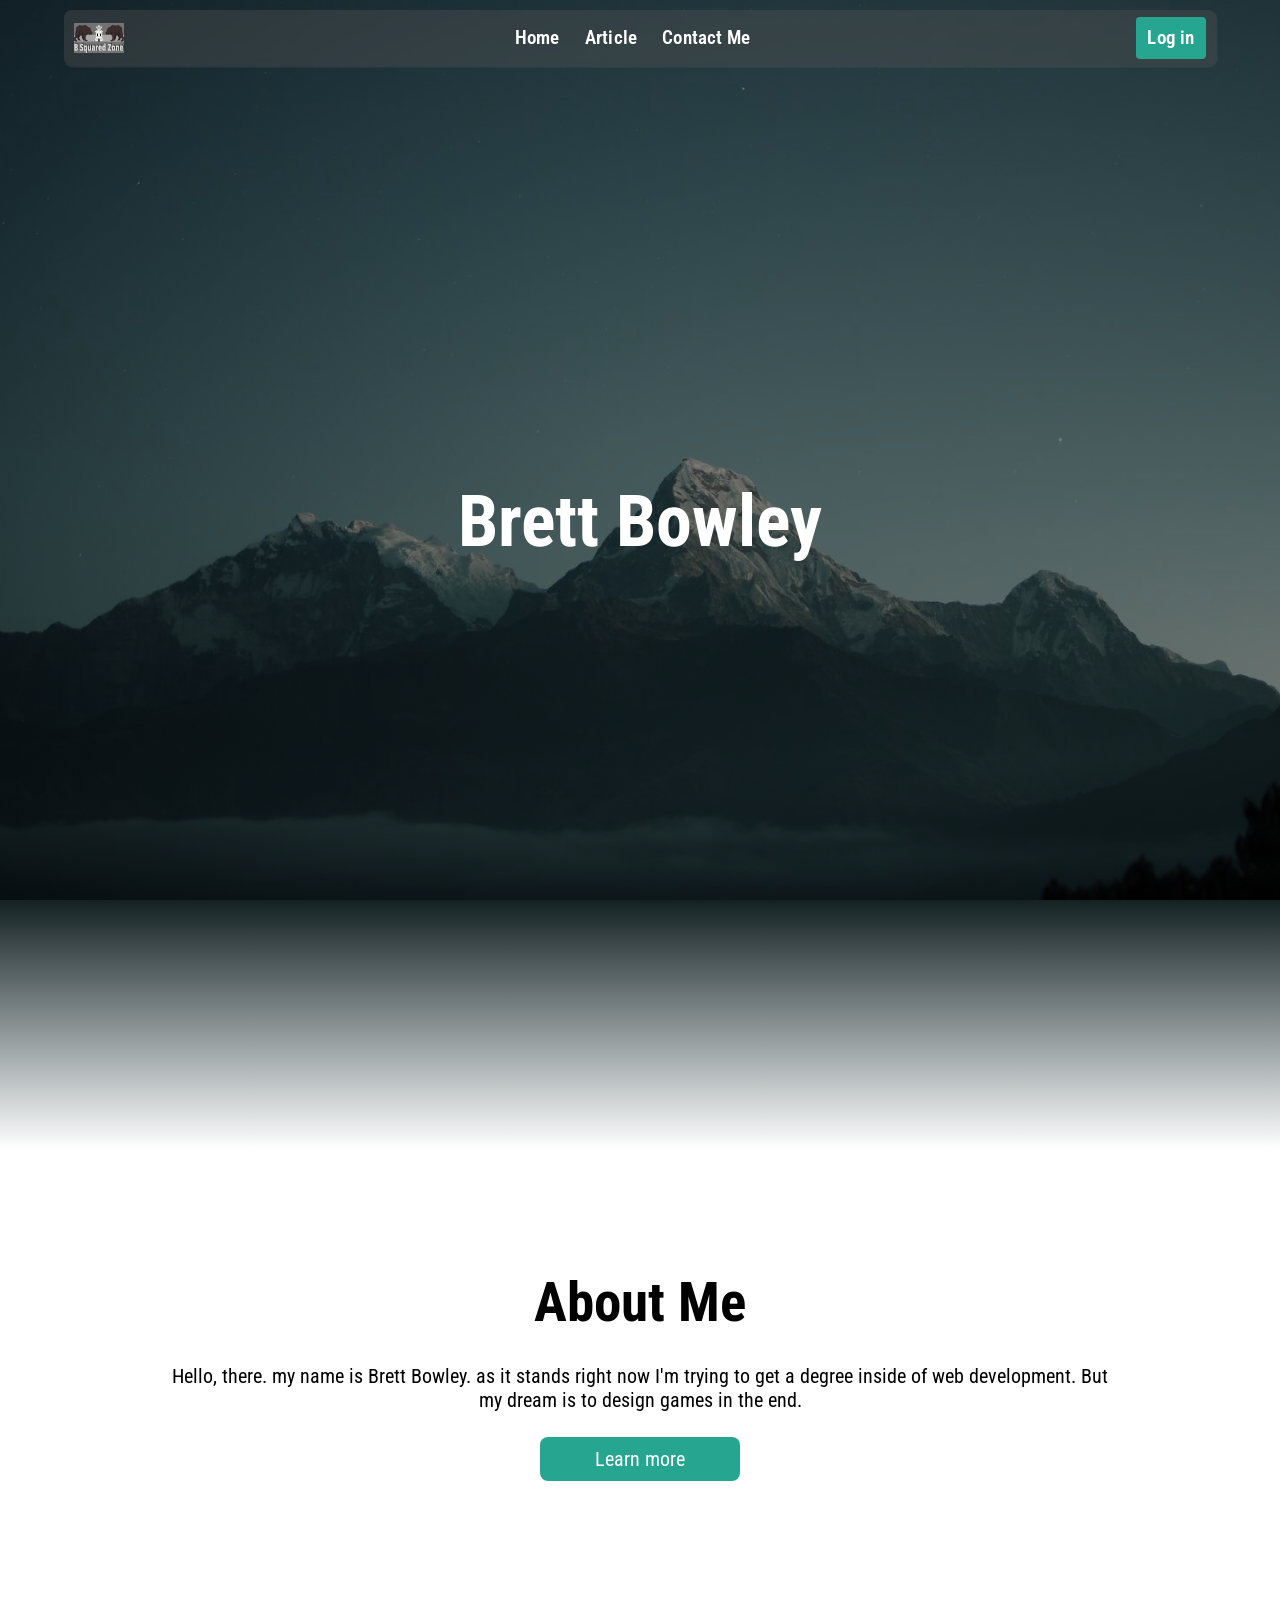
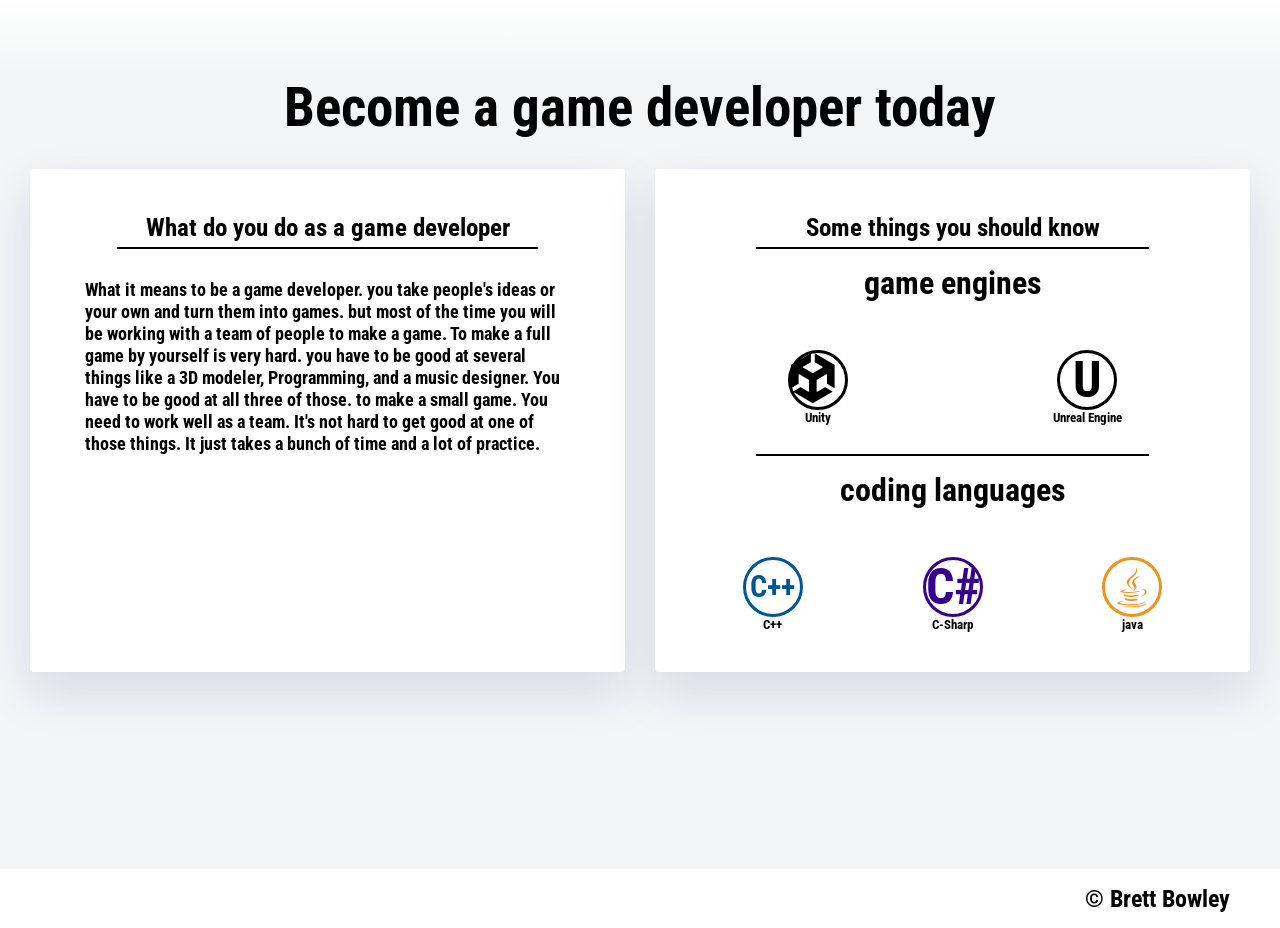
<file: index.html>
<!DOCTYPE html>

<head>
    <meta charset="utf-8">
    <meta content="width=device-width, initial-scale=1" name="viewport" />
    <meta name="description" content="Website description (+ SEO)">
    <meta name="keywords" content="Website keywords (+ SEO)" lang="en">
    <meta name="author" content="Brett Bowley">
    <meta name="robots" content="index, follow">

    <title>My new project</title>
    <link rel="stylesheet" href="CSS/index.css">
    <link rel="preconnect" href="https://fonts.googleapis.com">
    <link rel="preconnect" href="https://fonts.gstatic.com" crossorigin>
    <link href="https://fonts.googleapis.com/css2?family=Bebas+Neue&display=swap" rel="stylesheet">
    <link rel="stylesheet" href="https://cdnjs.cloudflare.com/ajax/libs/font-awesome/6.0.0-beta2/css/all.min.css">
    <link rel="preconnect" href="https://fonts.googleapis.com">
    <link rel="preconnect" href="https://fonts.gstatic.com" crossorigin>
    <link href="https://fonts.googleapis.com/css2?family=Roboto+Condensed&display=swap" rel="stylesheet">

    <style>

    </style>
</head>

<body>

    <div class="wrapper">
        <div class="BanderHome">
            <div class="container-h">
                <header>
                    <nav>
                        <div class="icon"></div>
                        <ul>
                            <li><a href="index.html">Home</a></li>
                            <li><a href="Articles.html">Article</a></li>
                            <li><a href="contactMe.html">Contact Me</a></li>
                            <li><a href="#">Log in</a></li>
                        </ul>
                    </nav>
                    <div class="mobite-nav">
                        <div class="container-mobite-nav">
                            <div class="icon"></div>
                            <p><i class="fas fa-bars" title="Menu"></i></p>
                        </div>
                    </div>
                </header>
                <div class="TextBander">
                    <h1>Brett Bowley</h1>
                </div>
            </div>
        </div>
        <div class="transition"></div>
        <div class="container-m">
            <main>
                <div class="aboutMeInIndex">
                    <h2>About Me</h2>
                    <p>Hello, there. my name is Brett Bowley. as it stands right now I'm trying to get a degree inside of web development. But my dream is to design games in the end.</p>
                    <a href="aboutMe.html">Learn more</a>
                </div>
                <div class="transition2"></div>
                <div class="callAct">
                    <h2>Become a game developer today</h2>
                    <div class="col">
                        <div class="row-container row">
                            <div class="col index-columns">
                                <div class="col-content-index-columns">
                                    <div class="index-columns-text box1">
                                        <h3>What do you do as a game developer</h3>
                                        <hr>
                                        <p>What it means to be a game developer. you take people's ideas or your own and turn them into games. but most of the time you will be working with a team of people to make a game. To make a full game by yourself
                                            is very hard. you have to be good at several things like a 3D modeler, Programming, and a music designer. You have to be good at all three of those. to make a small game. You need to work well as a team. It's
                                            not hard to get good at one of those things. It just takes a bunch of time and a lot of practice.
                                        </p>
                                    </div>
                                </div>
                            </div>
                            <div class="col index-columns">
                                <div class="col-content-index-columns box2">
                                    <div class="index-columns-text">
                                        <h3>Some things you should know</h3>
                                        <hr>
                                        <h4>game engines</h4>
                                        <div class="gameEngineIcon">
                                            <div class="link">
                                                <a href=""><i class="fab fa-unity"></i></a>
                                                <h5>Unity</h5>
                                            </div>
                                            <div class="link">
                                                <a href="">
                                                    <p>U</p>
                                                    </i>
                                                </a>
                                                <h5>Unreal Engine</h5>
                                            </div>
                                        </div>
                                        <hr class="hrSplitterbox2">
                                        <h4>coding languages</h4>
                                        <div class="codeLanguage">
                                            <div class="link">
                                                <a href="">
                                                    <p class="Icon1">C++</p>
                                                    </i>
                                                </a>
                                                <h5>C++</h5>
                                            </div>
                                            <div class="link">
                                                <a href="">
                                                    <p class="Icon2">C#</p>
                                                    </i>
                                                </a>
                                                <h5>C-Sharp</h5>
                                            </div>
                                            <div class="link">
                                                <a href=""><i class="fab fa-java Icon3"></i></i></a>
                                                <h5>java</h5>
                                            </div>
                                        </div>
                                    </div>
                                </div>
                            </div>
                        </div>
                    </div>
                </div>
            </main>
        </div>
    </div>
    <footer>
        <h2>&copy; Brett Bowley</h2>
    </footer>
</body>

</html>
</file>
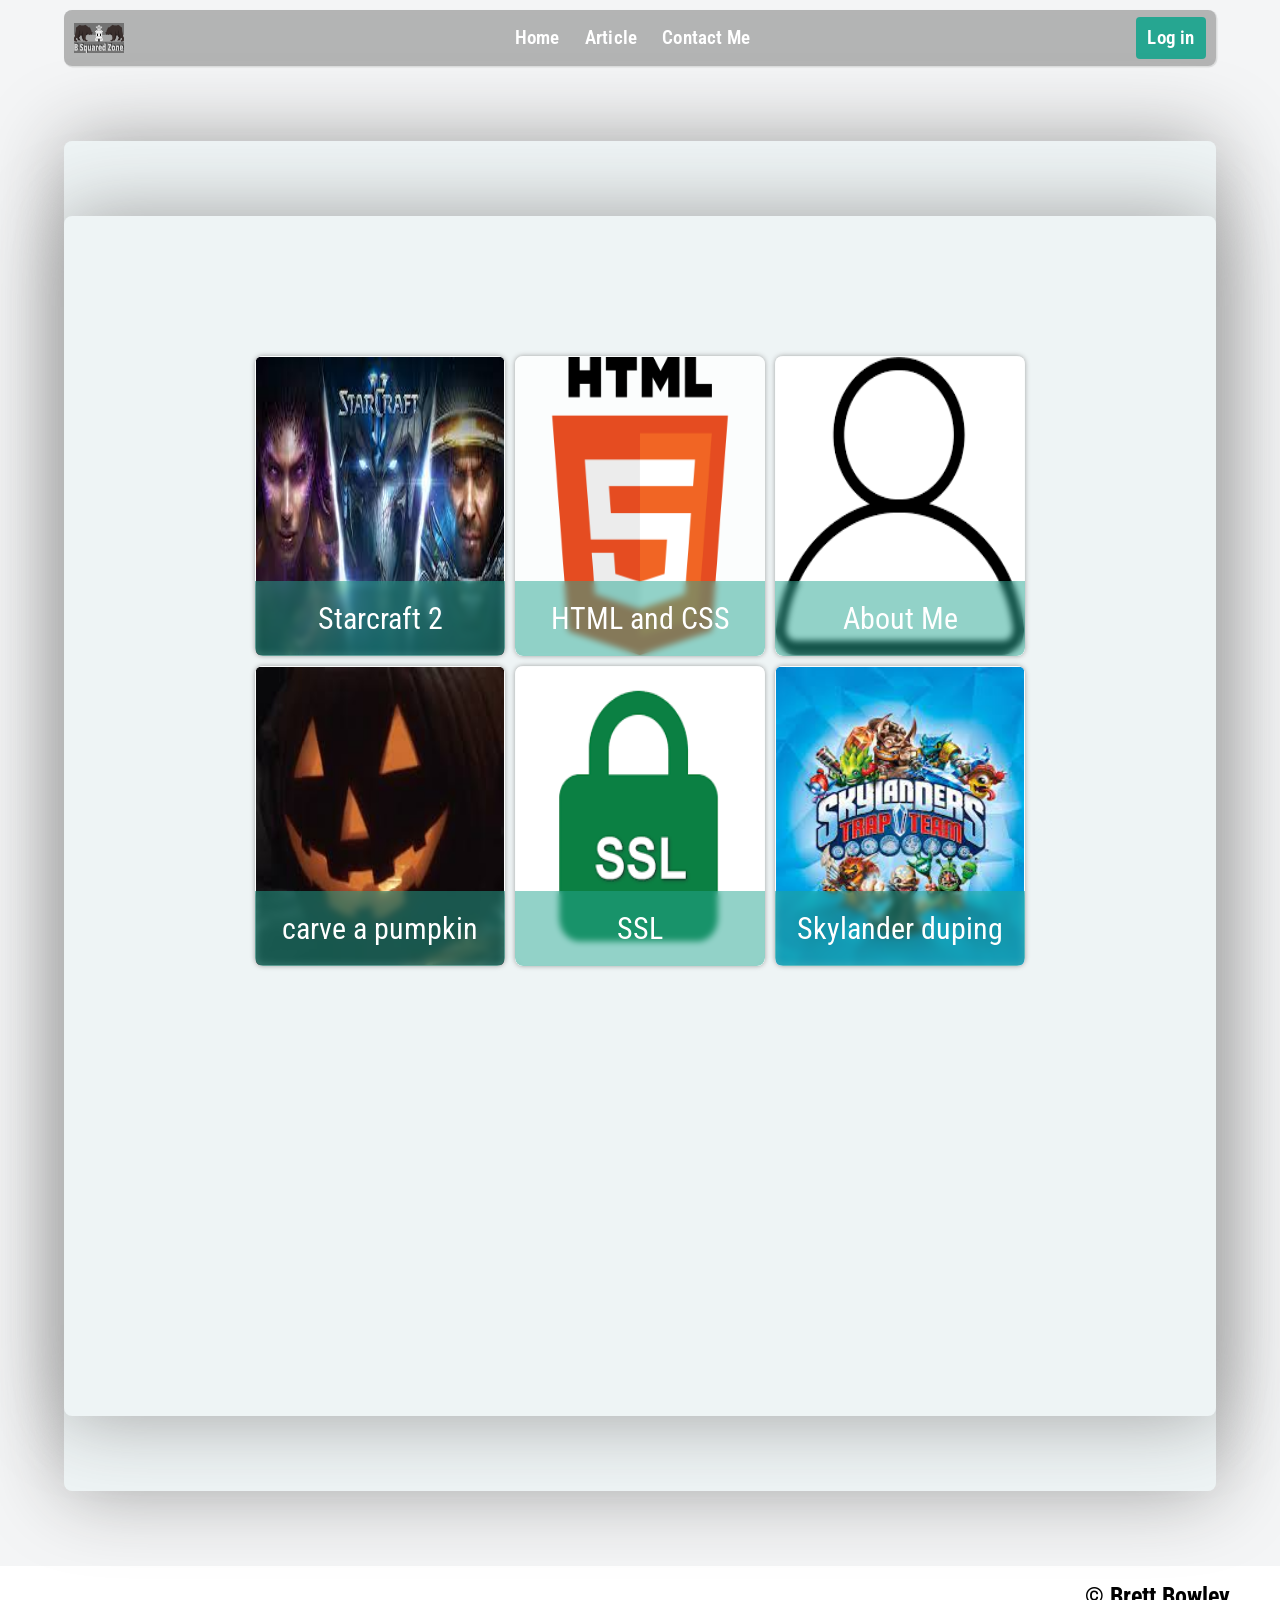
<file: Articles.html>
<!DOCTYPE html>

<head>
    <meta charset="utf-8">
    <meta content="width=device-width, initial-scale=1" name="viewport" />
    <meta name="description" content="Website description (+ SEO)">
    <meta name="keywords" content="Website keywords (+ SEO)" lang="en">
    <meta name="author" content="Brett Bowley">
    <meta name="robots" content="index, follow">

    <title>My new project</title>
    <link rel="stylesheet" href="CSS/Article.css">
    <link rel="preconnect" href="https://fonts.googleapis.com">
    <link rel="preconnect" href="https://fonts.gstatic.com" crossorigin>
    <link href="https://fonts.googleapis.com/css2?family=Bebas+Neue&display=swap" rel="stylesheet">
    <link rel="stylesheet" href="https://cdnjs.cloudflare.com/ajax/libs/font-awesome/6.0.0-beta2/css/all.min.css">
    <link rel="preconnect" href="https://fonts.googleapis.com">
    <link rel="preconnect" href="https://fonts.gstatic.com" crossorigin>
    <link href="https://fonts.googleapis.com/css2?family=Roboto+Condensed&display=swap" rel="stylesheet">

    <style>

    </style>
</head>

<body>

    <div class="wrapper">
        <div class="container-h">
            <header>
                <nav>
                    <div class="icon"></div>
                    <ul>
                        <li><a href="index.html">Home</a></li>
                        <li><a href="Articles.html">Article</a></li>
                        <li><a href="contactMe.html">Contact Me</a></li>
                        <li><a href="#">Log in</a></li>
                    </ul>
                </nav>
                <div class="mobite-nav">
                    <div class="container-mobite-nav">
                        <div class="icon"></div>
                        <p><i class="fas fa-bars" title="Menu"></i></p>
                    </div>
                </div>
            </header>
        </div>
        <div class="container-m">
            <main>
                <div class="grid-container">

                    <div class="grid-item t1">
                        <a href="Starcraft2.html"><img src="img/download (4).jfif" alt=""></a>
                    </div>
                    <div class="grid-item t2">
                        <a href="HTML_and_CSS.html"><img src="img/1200px-HTML5_logo_and_wordmark.png" alt=""></a>
                    </div>
                    <div class="grid-item t3">
                        <a href="aboutMe.html"><img src="img/download.png" alt=""></a>
                    </div>
                    <div class="grid-item t4">
                        <a href="Carving Pumpkins.html"><img src="img/images.jfif" alt=""></a>
                    </div>
                    <div class="grid-item t5">
                        <a href="SSL.html"><img src="img/download10.png" alt=""></a>
                    </div>
                    <div class="grid-item t7">
                        <a href="Skylander.html"><img src="img/download (10).jfif" alt=""></a>
                    </div>

                </div>

            </main>
        </div>
    </div>
    <footer>
        <h2>&copy; Brett Bowley</h2>
    </footer>
</body>

</html>
</file>
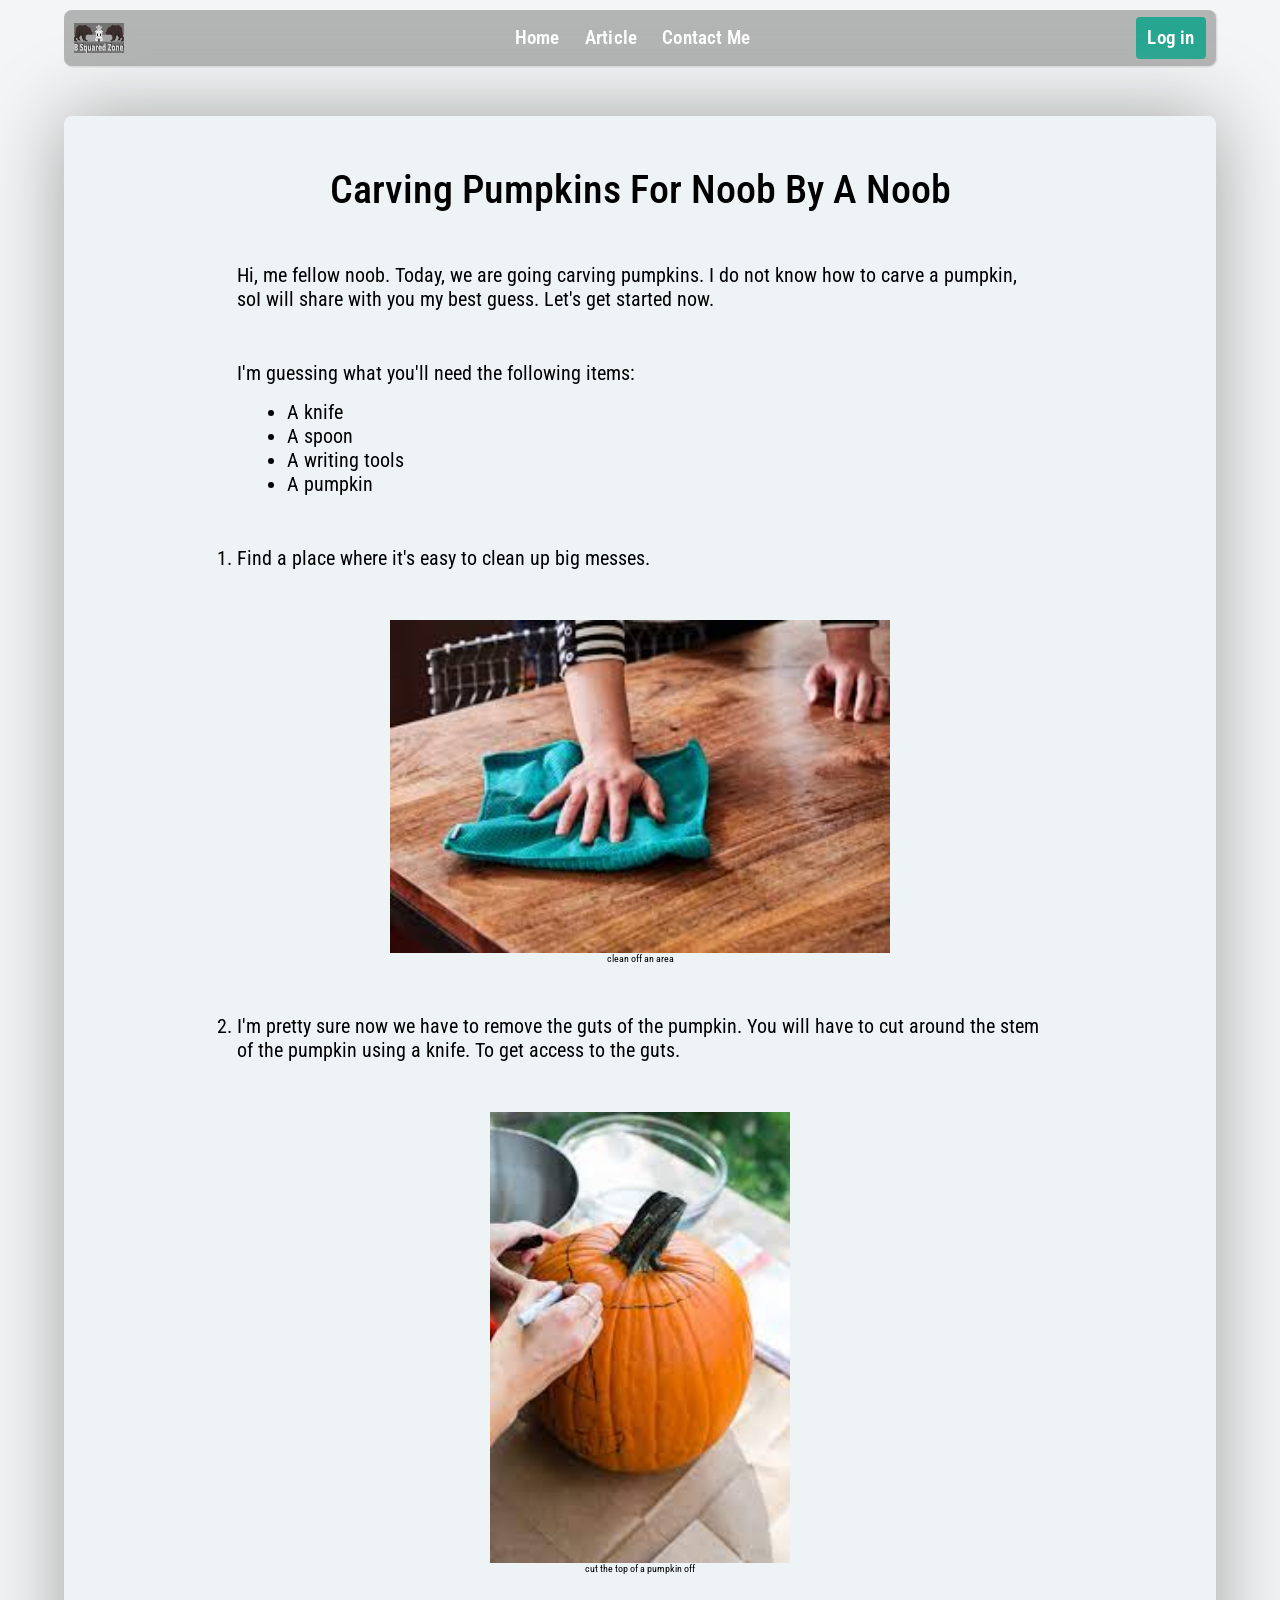
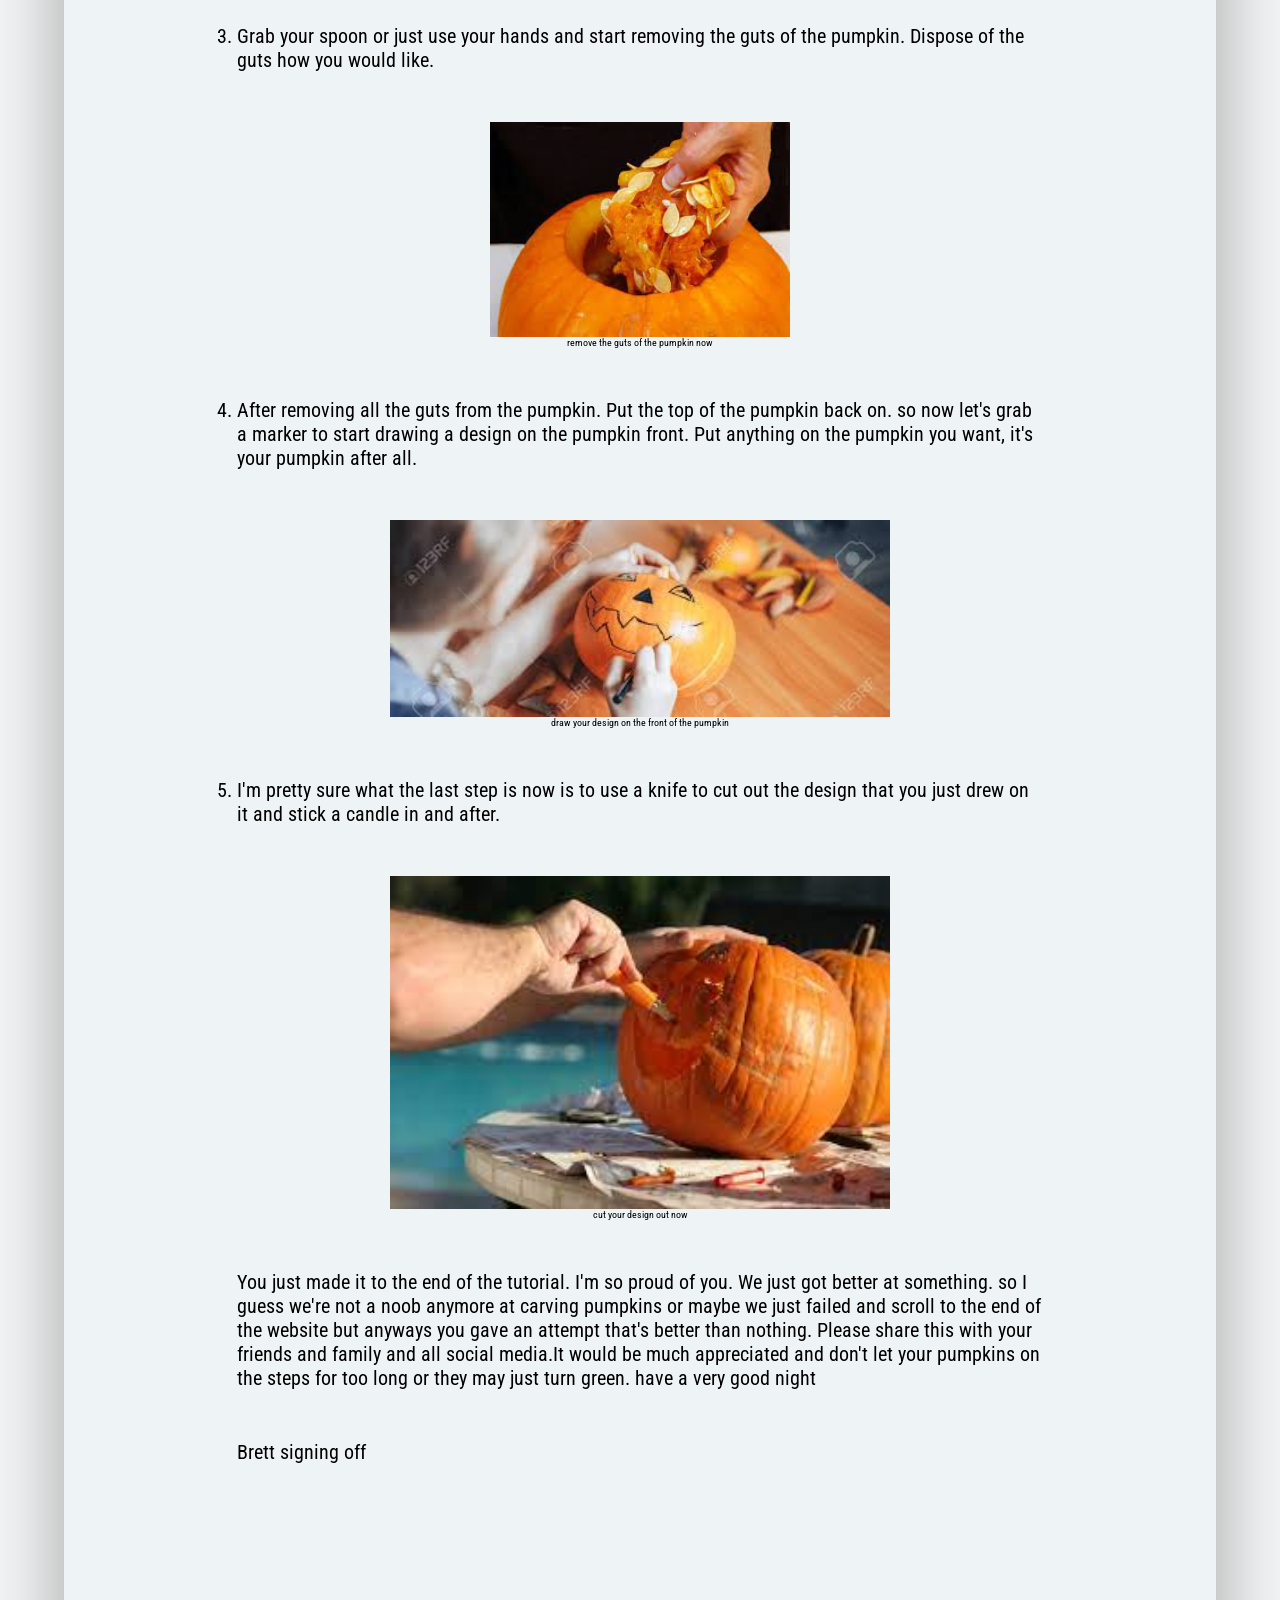
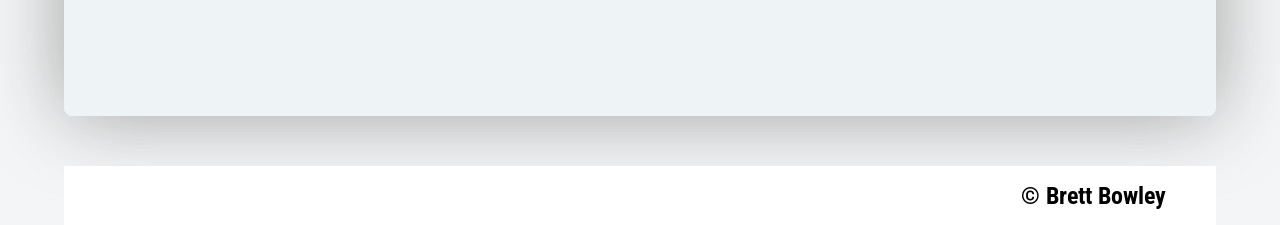
<file: Carving Pumpkins.html>
<!DOCTYPE html>

<head>
    <meta charset="utf-8">
    <meta content="width=device-width, initial-scale=1" name="viewport" />
    <meta name="description" content="Website description (+ SEO)">
    <meta name="keywords" content="Website keywords (+ SEO)" lang="en">
    <meta name="author" content="Brett Bowley">
    <meta name="robots" content="index, follow">

    <title>My new project</title>
    <link rel="stylesheet" href="CSS/Starcraft.css">
    <link rel="preconnect" href="https://fonts.googleapis.com">
    <link rel="preconnect" href="https://fonts.gstatic.com" crossorigin>
    <link href="https://fonts.googleapis.com/css2?family=Bebas+Neue&display=swap" rel="stylesheet">
    <link rel="stylesheet" href="https://cdnjs.cloudflare.com/ajax/libs/font-awesome/6.0.0-beta2/css/all.min.css">
    <link rel="preconnect" href="https://fonts.googleapis.com">
    <link rel="preconnect" href="https://fonts.gstatic.com" crossorigin>
    <link href="https://fonts.googleapis.com/css2?family=Roboto+Condensed&display=swap" rel="stylesheet">

    <style>

    </style>
</head>

<body>

    <div class="wrapper">
        <div class="container-h">
            <header>
                <nav>
                    <div class="icon"></div>
                    <ul>
                        <li><a href="index.html">Home</a></li>
                        <li><a href="Articles.html">Article</a></li>
                        <li><a href="contactMe.html">Contact Me</a></li>
                        <li><a href="#">Log in</a></li>
                    </ul>
                </nav>
                <div class="mobite-nav">
                    <div class="container-mobite-nav">
                        <div class="icon"></div>
                        <p><i class="fas fa-bars" title="Menu"></i></p>
                    </div>
                </div>
            </header>
        </div>
        <div class="container-m">
            <main>
                <div class="container-Artcle">
                    <h1>Carving Pumpkins For Noob By A Noob </h1>
                    <p>Hi, me fellow noob. Today, we are going carving pumpkins. I do not know how to carve a pumpkin, soI will share with you my best guess. Let's get started now.</p>
                    <p style="margin-bottom: 15px;">I'm guessing what you'll need the following items:</p>
                    <ul>
                        <li>A knife</li>
                        <li>A spoon</li>
                        <li>A writing tools </li>
                        <li>A pumpkin</li>
                    </ul>
                    <ol>
                        <li>
                            <p>Find a place where it's easy to clean up big messes.</p>
                        </li>
                        <img style="width: 500px; display: block; margin: 0 auto;" src="img/image12.png" alt="">
                        <p style="font-size: 10px; margin: 0 auto 50px auto; text-align: center;">clean off an area</p>
                        <li>
                            <p>I'm pretty sure now we have to remove the guts of the pumpkin. You will have to cut around the stem of the pumpkin using a knife. To get access to the guts. </p>
                        </li>
                        <img style="width: 300px; display: block; margin: 0 auto;" src="img/image13.png" alt="">
                        <p style="font-size: 10px; margin: 0 auto 50px auto; text-align: center;">cut the top of a pumpkin off</p>
                        <li>
                            <p>Grab your spoon or just use your hands and start removing the guts of the pumpkin. Dispose of the guts how you would like.</p>
                        </li>
                        <img style="width: 300px; display: block; margin: 0 auto;" src="img/image11.png" alt="">
                        <p style="font-size: 10px; margin: 0 auto 50px auto; text-align: center;">remove the guts of the pumpkin now</p>
                        <li>
                            <p>After removing all the guts from the pumpkin. Put the top of the pumpkin back on. so now let's grab a marker to start drawing a design on the pumpkin front. Put anything on the pumpkin you want, it's your pumpkin after all.</p>
                        </li>
                        <img style="width: 500px; display: block; margin: 0 auto;" src="img/image10.png" alt="">
                        <p style="font-size: 10px; margin: 0 auto 50px auto; text-align: center;">draw your design on the front of the pumpkin</p>
                        <li>
                            <p>I'm pretty sure what the last step is now is to use a knife to cut out the design that you just drew on it and stick a candle in and after. </p>
                        </li>
                        <img style="width: 500px; display: block; margin: 0 auto;" src="img/image9.png" alt="">
                        <p style="font-size: 10px; margin: 0 auto 50px auto; text-align: center;">cut your design out now</p>
                    </ol>
                    <p>You just made it to the end of the tutorial. I'm so proud of you. We just got better at something. so I guess we're not a noob anymore at carving pumpkins or maybe we just failed and scroll to the end of the website but anyways you
                        gave an attempt that's better than nothing. Please share this with your friends and family and all social media.It would be much appreciated and don't let your pumpkins on the steps for too long or they may just turn green. have
                        a very good night
                    </p>
                    <p>Brett signing off </p>


                </div>

                <footer>
                    <h2>&copy; Brett Bowley</h2>
                </footer>
</body>

</html>
</file>
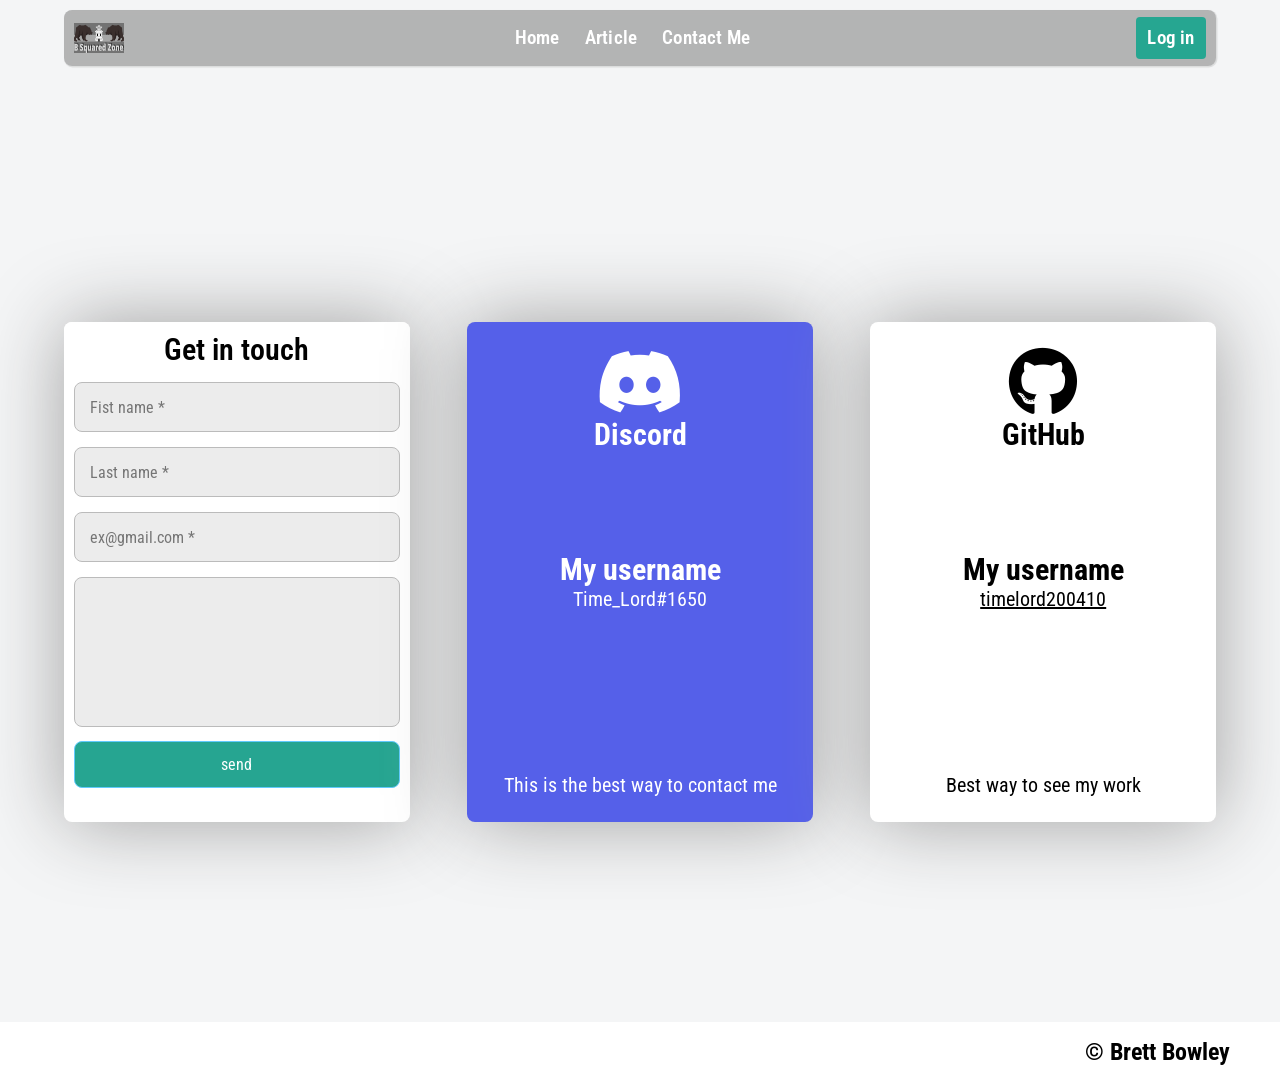
<file: contactMe.html>
<!DOCTYPE html>

<head>
    <meta charset="utf-8">
    <meta content="width=device-width, initial-scale=1" name="viewport" />
    <meta name="description" content="Website description (+ SEO)">
    <meta name="keywords" content="Website keywords (+ SEO)" lang="en">
    <meta name="author" content="Brett Bowley">
    <meta name="robots" content="index, follow">

    <title>My new project</title>
    <link rel="stylesheet" href="CSS/contactMe.css">
    <link rel="preconnect" href="https://fonts.googleapis.com">
    <link rel="preconnect" href="https://fonts.gstatic.com" crossorigin>
    <link href="https://fonts.googleapis.com/css2?family=Bebas+Neue&display=swap" rel="stylesheet">
    <link rel="stylesheet" href="https://cdnjs.cloudflare.com/ajax/libs/font-awesome/6.0.0-beta2/css/all.min.css">
    <link rel="preconnect" href="https://fonts.googleapis.com">
    <link rel="preconnect" href="https://fonts.gstatic.com" crossorigin>
    <link href="https://fonts.googleapis.com/css2?family=Roboto+Condensed&display=swap" rel="stylesheet">

    <style>

    </style>
</head>

<body>

    <div class="wrapper">
        <div class="container-h">
            <header>
                <nav>
                    <div class="icon"></div>
                    <ul>
                        <li><a href="index.html">Home</a></li>
                        <li><a href="Articles.html">Article</a></li>
                        <li><a href="contactMe.html">Contact Me</a></li>
                        <li><a href="#">Log in</a></li>
                    </ul>
                </nav>
                <div class="mobite-nav">
                    <div class="container-mobite-nav">
                        <div class="icon"></div>
                        <p><i class="fas fa-bars" title="Menu"></i></p>
                    </div>
                </div>
            </header>
        </div>
        <div class="container-m">
            <main>
                <div class="box-container">
                    <div class="box1 gcssForbox">
                        <div class="form">
                            <h2>Get in touch</h2>
                            <form method="POST" action="#" name="RegistrationForm"></form>
                            <input type="text" name="FistName" placeholder="Fist name *" pattern="[a-zA-Z]+$" required>
                            <input type="text" name="LastName" placeholder="Last name *" required>
                            <input type="email" name="email" placeholder="ex@gmail.com *" pattern="^(?=^.{8,}$)[-_A-Za-z0-9]+([_.-][a-zA-Z0-9]+)*@[A-Za-z0-9]+([.-][a-zA-Z0-9]+)*\.[A-Za-z]{2,}$" required>
                            <textarea name="textarea" cols="30" rows="10" maxlength="1000" required></textarea>
                            <div class="buttons">
                                <input type="submit" class="submit" value="send">
                            </div>
                        </div>
                    </div>


                    <div class="box2 gcssForbox">
                        <i class="fa-brands fa-discord"></i>
                        <h2>Discord</h2>
                        <h3>My username</h3>
                        <p>Time_Lord#1650</p>
                        <p>This is the best way to contact me</p>
                    </div>
                    <div class="box3 gcssForbox">
                        <i class="fa-brands fa-github"></i>
                        <h2>GitHub</h2>
                        <h3>My username</h3>
                        <a href="https://github.com/timelord200410">timelord200410</a>
                        <p>Best way to see my work</p>
                    </div>
                </div>
            </main>
        </div>
        <footer>
            <h2>&copy; Brett Bowley</h2>
        </footer>
</body>

</html>
</file>
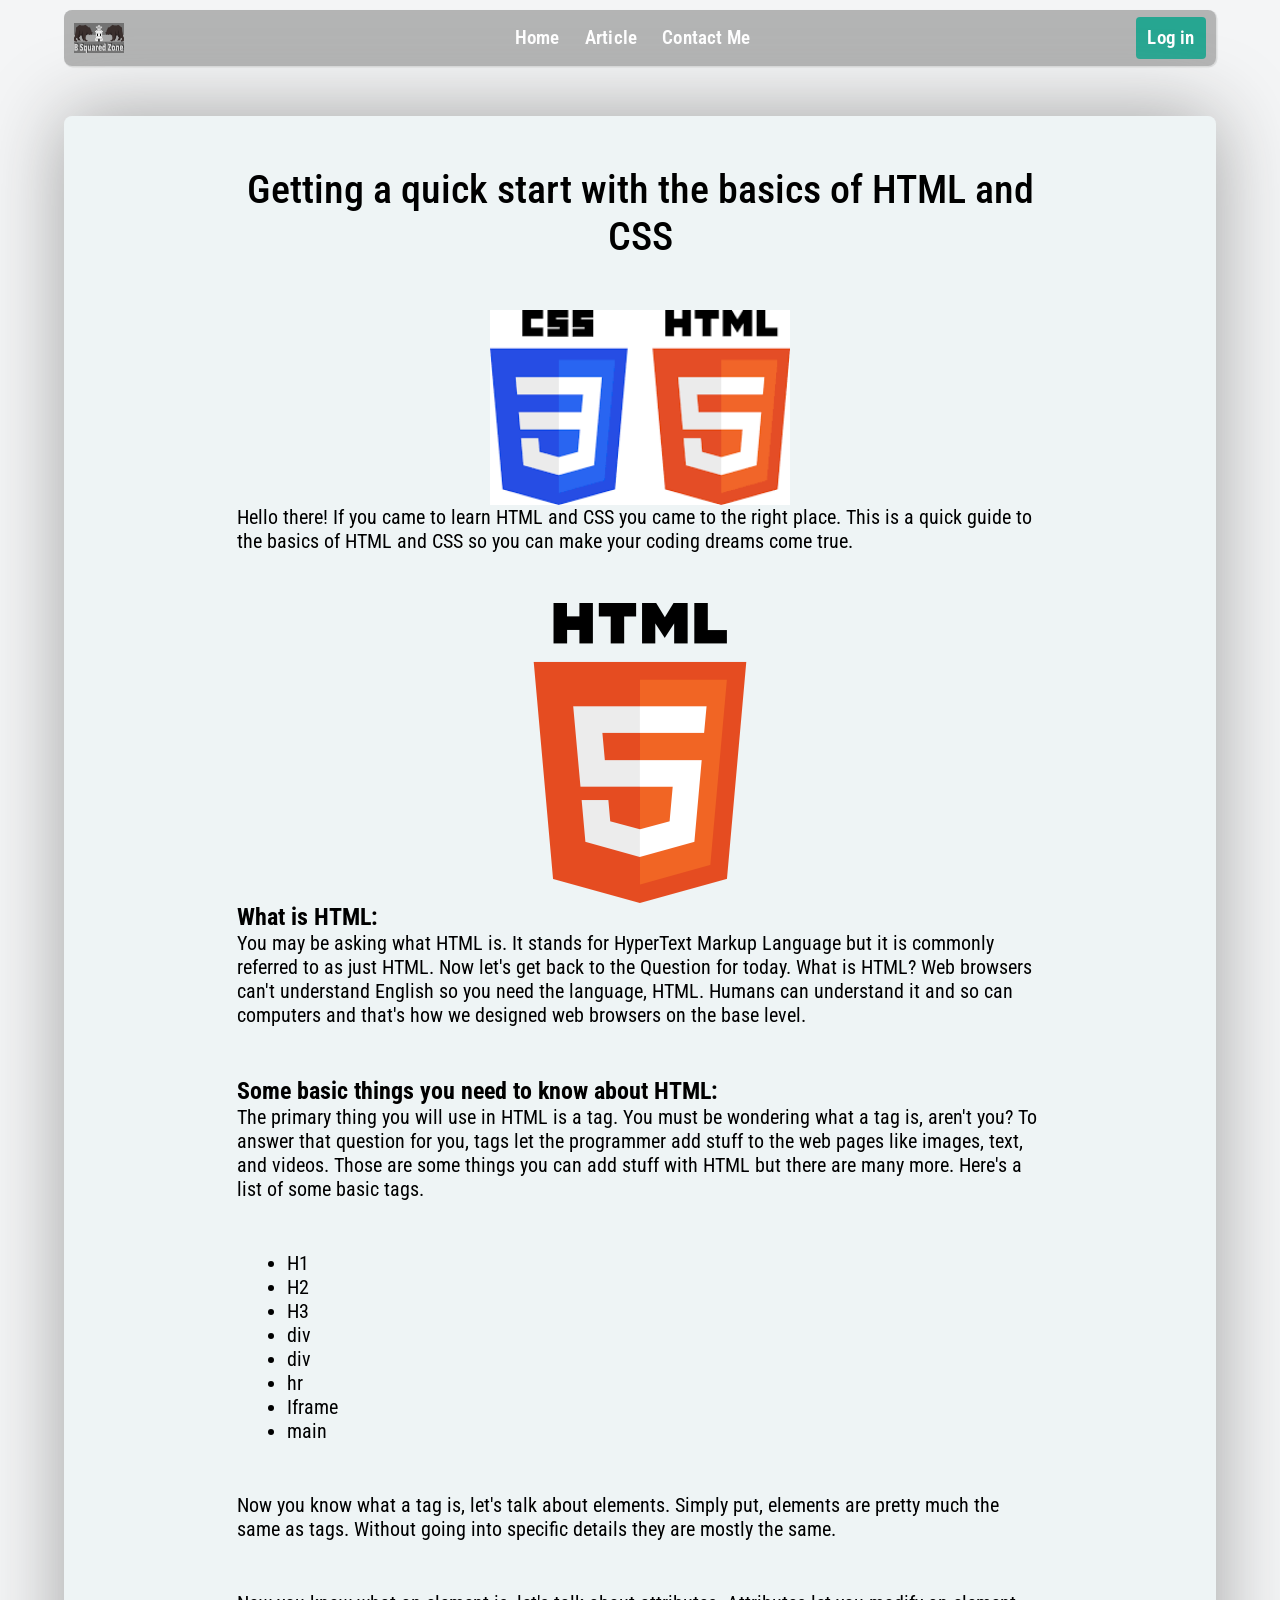
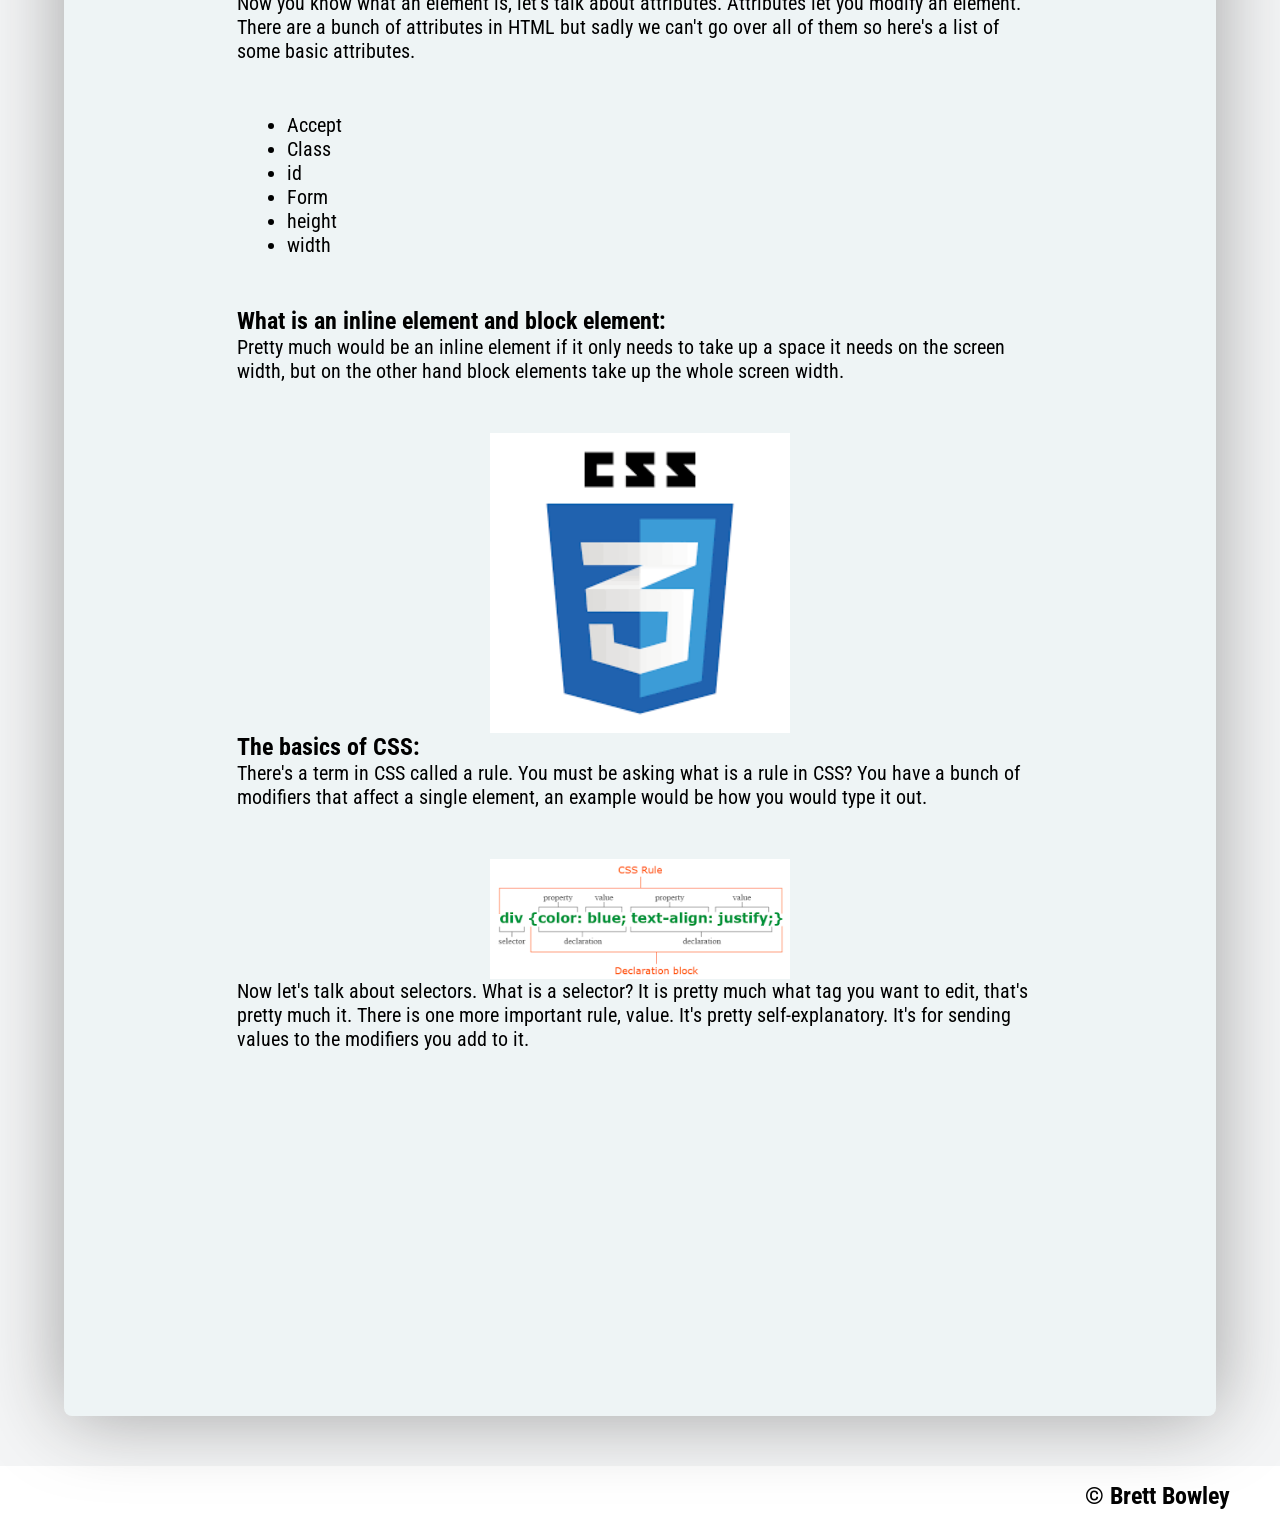
<file: HTML_and_CSS.html>
<!DOCTYPE html>

<head>
    <meta charset="utf-8">
    <meta content="width=device-width, initial-scale=1" name="viewport" />
    <meta name="description" content="Website description (+ SEO)">
    <meta name="keywords" content="Website keywords (+ SEO)" lang="en">
    <meta name="author" content="Brett Bowley">
    <meta name="robots" content="index, follow">

    <title>My new project</title>
    <link rel="stylesheet" href="CSS/HTML_and_CSS.css">
    <link rel="preconnect" href="https://fonts.googleapis.com">
    <link rel="preconnect" href="https://fonts.gstatic.com" crossorigin>
    <link href="https://fonts.googleapis.com/css2?family=Bebas+Neue&display=swap" rel="stylesheet">
    <link rel="stylesheet" href="https://cdnjs.cloudflare.com/ajax/libs/font-awesome/6.0.0-beta2/css/all.min.css">
    <link rel="preconnect" href="https://fonts.googleapis.com">
    <link rel="preconnect" href="https://fonts.gstatic.com" crossorigin>
    <link href="https://fonts.googleapis.com/css2?family=Roboto+Condensed&display=swap" rel="stylesheet">

    <style>

    </style>
</head>

<body>

    <div class="wrapper">
        <div class="container-h">
            <header>
                <nav>
                    <div class="icon"></div>
                    <ul>
                        <li><a href="index.html">Home</a></li>
                        <li><a href="Articles.html">Article</a></li>
                        <li><a href="contactMe.html">Contact Me</a></li>
                        <li><a href="#">Log in</a></li>
                    </ul>
                </nav>
                <div class="mobite-nav">
                    <div class="container-mobite-nav">
                        <div class="icon"></div>
                        <p><i class="fas fa-bars" title="Menu"></i></p>
                    </div>
                </div>
            </header>
        </div>
        <div class="container-m">
            <main>
                <div class="container-Artcle">
                    <h1>Getting a quick start with the basics of HTML and CSS </h1>
                    <img style="width: 300px; display: block; margin: 0 auto;" src="img/image3.png" alt="">

                    <p>Hello there! If you came to learn HTML and CSS you came to the right place. This is a quick guide to the basics of HTML and CSS so you can make your coding dreams come true.</p>
                    <img style="width: 300px; display: block; margin: 0 auto;" src="img/1200px-HTML5_logo_and_wordmark.png" alt="">
                    <h2>What is HTML:</h2>
                    <p>You may be asking what HTML is. It stands for HyperText Markup Language but it is commonly referred to as just HTML. Now let's get back to the Question for today. What is HTML? Web browsers can't understand English so you need the
                        language, HTML. Humans can understand it and so can computers and that's how we designed web browsers on the base level.
                    </p>
                    <h2>Some basic things you need to know about HTML:</h2>
                    <p>The primary thing you will use in HTML is a tag. You must be wondering what a tag is, aren't you? To answer that question for you, tags let the programmer add stuff to the web pages like images, text, and videos. Those are some things
                        you can add stuff with HTML but there are many more. Here's a list of some basic tags.
                    </p>
                    <ul>
                        <li>
                            <a href="https://www.w3schools.com/tags/tag_hn.asp">H1</a>
                        </li>
                        <li>
                            <a href="https://www.w3schools.com/tags/tag_hn.asp">H2</a>
                        </li>
                        <li>
                            <a href="https://www.w3schools.com/tags/tag_hn.asp">H3</a>
                        </li>
                        <li>
                            <a href="https://www.w3schools.com/tags/tag_div.ASP">div</a>
                        </li>
                        <li>
                            <a href="https://www.w3schools.com/tags/tag_header.asp">div</a>
                        </li>
                        <li>
                            <a href="https://www.w3schools.com/tags/tag_hr.asp">hr</a>
                        </li>
                        <li>
                            <a href="https://www.w3schools.com/html/html_iframe.asp">Iframe</a>
                        </li>
                        <li>
                            <a href="https://www.w3schools.com/tags/tag_main.asp">main</a>
                        </li>
                    </ul>
                    <p>Now you know what a tag is, let's talk about elements. Simply put, elements are pretty much the same as tags. Without going into specific details they are mostly the same.</p>
                    <p>Now you know what an element is, let's talk about attributes. Attributes let you modify an element. There are a bunch of attributes in HTML but sadly we can't go over all of them so here's a list of some basic attributes.</p>
                    <ul>
                        <li>
                            <a href="https://www.w3schools.com/tags/att_input_accept.asp">Accept</a>
                        </li>
                        <li>
                            <a href="https://www.w3schools.com/cssref/sel_class.asp">Class</a>
                        </li>
                        <li>
                            <a href="https://www.w3schools.com/cssref/sel_id.asp">id</a>
                        </li>
                        <li>
                            <a href="https://www.w3schools.com/css/css_form.asp">Form</a>
                        </li>
                        <li>
                            <a href="https://www.w3schools.com/cssref/pr_dim_height.asp">height</a>
                        </li>
                        <li>
                            <a href="https://www.w3schools.com/cssref/pr_dim_width.asp">width </a>
                        </li>
                    </ul>
                    <h2>What is an inline element and block element:</h2>
                    <p>Pretty much would be an inline element if it only needs to take up a space it needs on the screen width, but on the other hand block elements take up the whole screen width. </p>
                    <img style="width: 300px; display: block; margin: 0 auto;" src="img/image1.png" alt="">
                    <h2>The basics of CSS: </h2>
                    <p>There's a term in CSS called a rule. You must be asking what is a rule in CSS? You have a bunch of modifiers that affect a single element, an example would be how you would type it out. </p>
                    <img style="width: 300px; display: block; margin: 0 auto;" src="img/image4.png" alt="">
                    <p>
                        Now let's talk about selectors. What is a selector? It is pretty much what tag you want to edit, that's pretty much it. There is one more important rule, value. It's pretty self-explanatory. It's for sending values to the modifiers you add to it.
                    </p>
                </div>
        </div>
        <footer>
            <h2>&copy; Brett Bowley</h2>
        </footer>
</body>

</html>
</file>
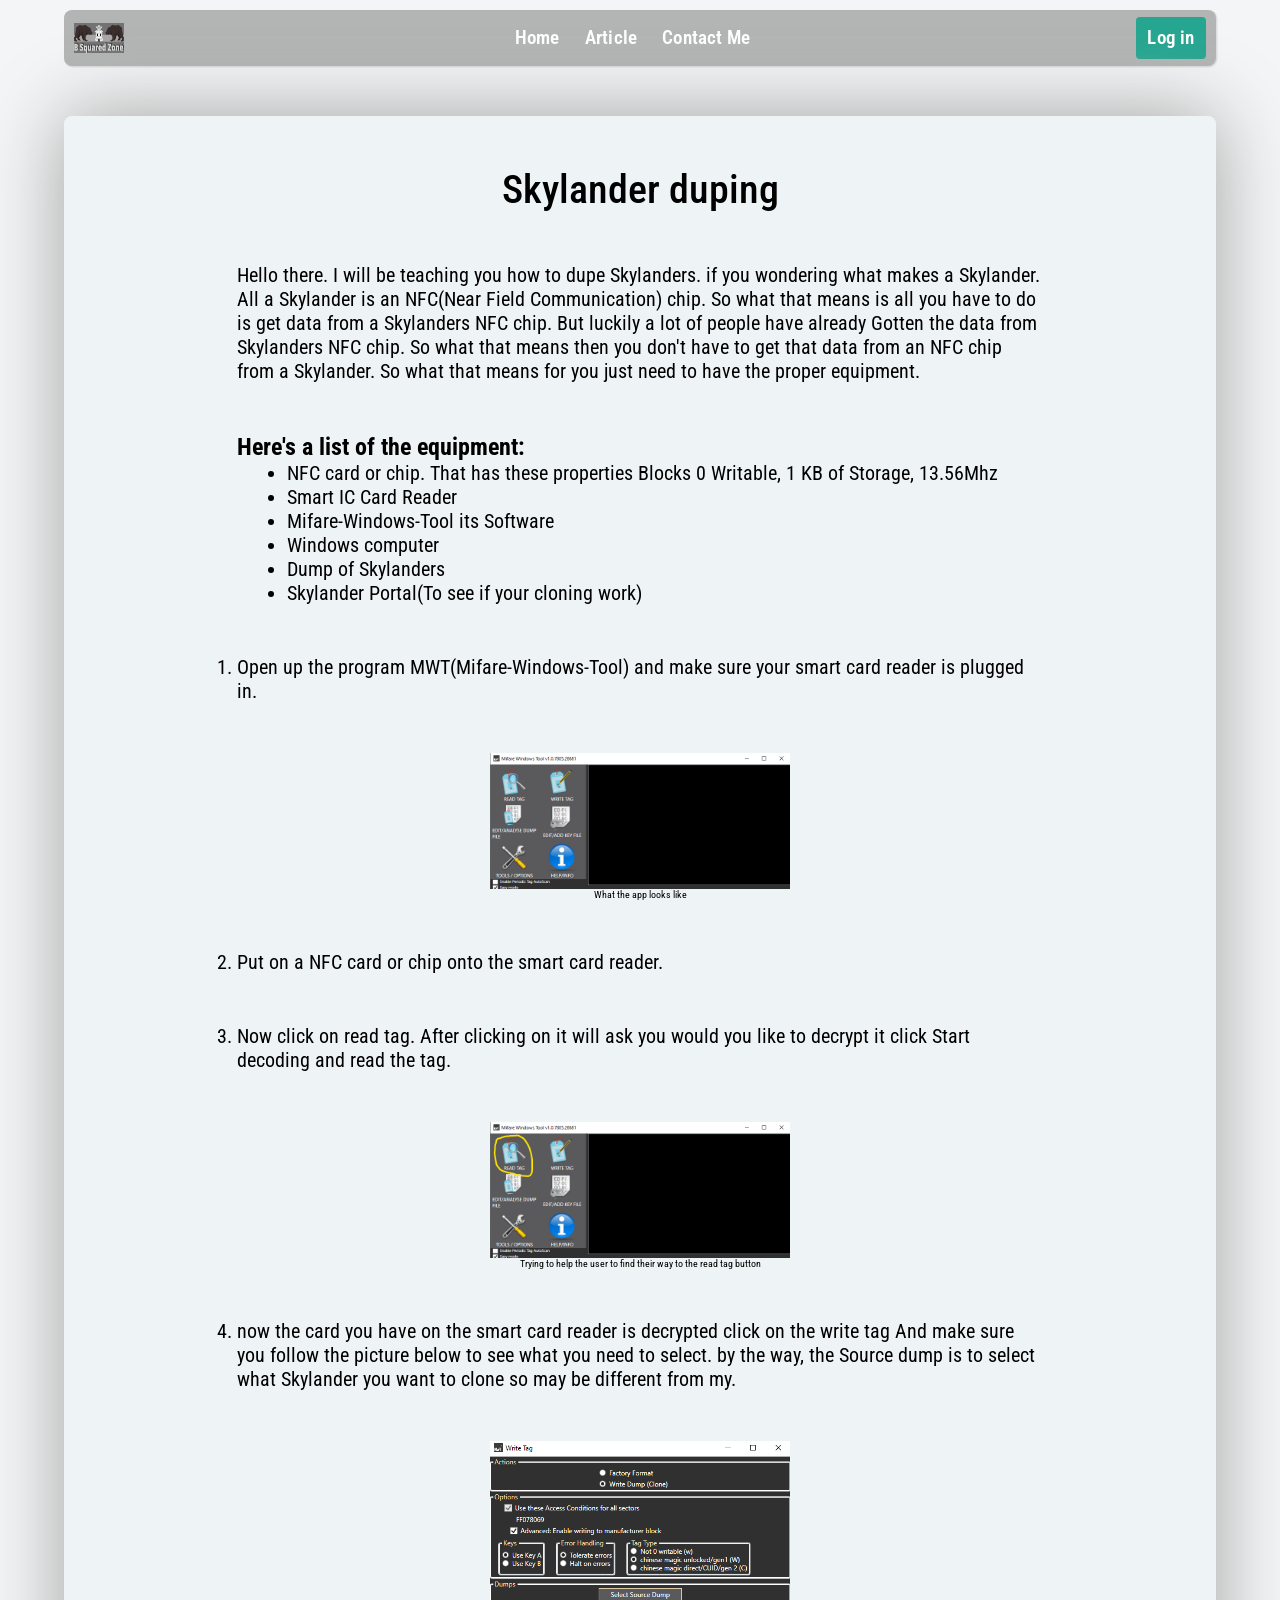
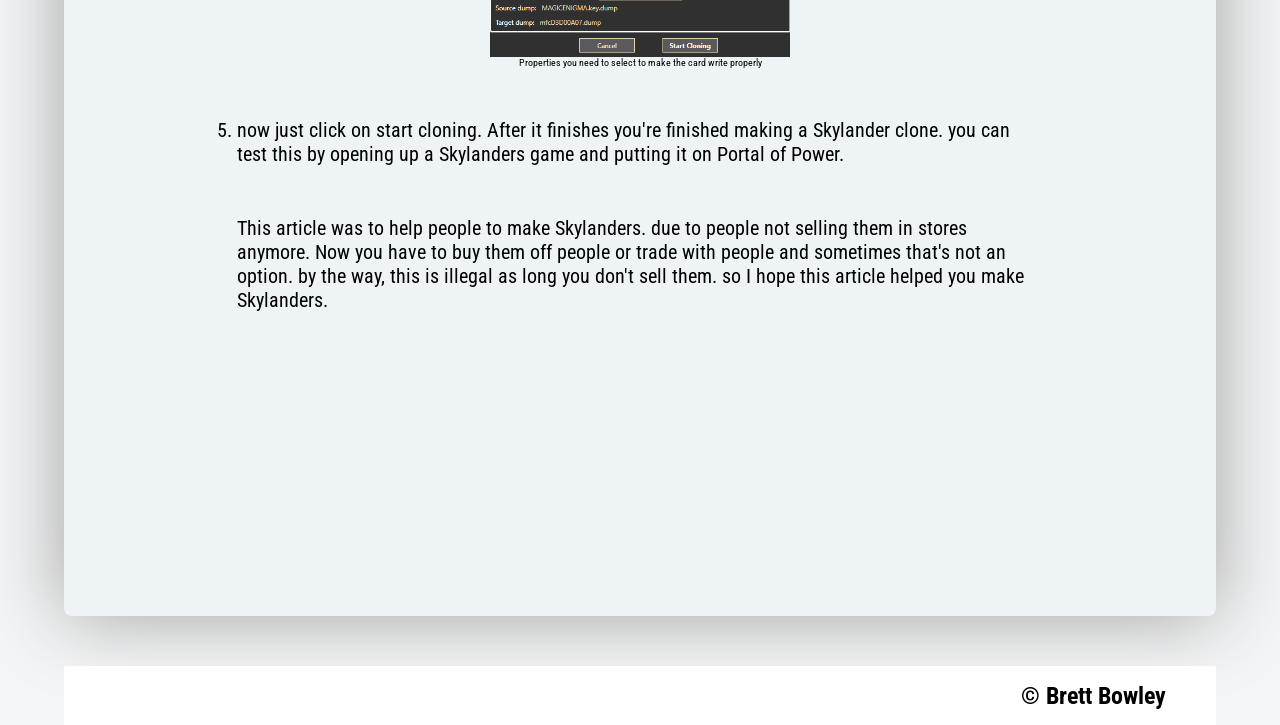
<file: Skylander.html>
<!DOCTYPE html>

<head>
    <meta charset="utf-8">
    <meta content="width=device-width, initial-scale=1" name="viewport" />
    <meta name="description" content="Website description (+ SEO)">
    <meta name="keywords" content="Website keywords (+ SEO)" lang="en">
    <meta name="author" content="Brett Bowley">
    <meta name="robots" content="index, follow">

    <title>My new project</title>
    <link rel="stylesheet" href="CSS/skylander.css">
    <link rel="preconnect" href="https://fonts.googleapis.com">
    <link rel="preconnect" href="https://fonts.gstatic.com" crossorigin>
    <link href="https://fonts.googleapis.com/css2?family=Bebas+Neue&display=swap" rel="stylesheet">
    <link rel="stylesheet" href="https://cdnjs.cloudflare.com/ajax/libs/font-awesome/6.0.0-beta2/css/all.min.css">
    <link rel="preconnect" href="https://fonts.googleapis.com">
    <link rel="preconnect" href="https://fonts.gstatic.com" crossorigin>
    <link href="https://fonts.googleapis.com/css2?family=Roboto+Condensed&display=swap" rel="stylesheet">

    <style>

    </style>
</head>

<body>

    <div class="wrapper">
        <div class="container-h">
            <header>
                <nav>
                    <div class="icon"></div>
                    <ul>
                        <li><a href="index.html">Home</a></li>
                        <li><a href="Articles.html">Article</a></li>
                        <li><a href="contactMe.html">Contact Me</a></li>
                        <li><a href="#">Log in</a></li>
                    </ul>
                </nav>
                <div class="mobite-nav">
                    <div class="container-mobite-nav">
                        <div class="icon"></div>
                        <p><i class="fas fa-bars" title="Menu"></i></p>
                    </div>
                </div>
            </header>
        </div>
        <div class="container-m">
            <main>
                <div class="container-Artcle">
                    <h1> Skylander duping</h1>
                    <p>Hello there. I will be teaching you how to dupe Skylanders. if you wondering what makes a Skylander. All a Skylander is an NFC(Near Field Communication) chip. So what that means is all you have to do is get data from a Skylanders NFC
                        chip. But luckily a lot of people have already Gotten the data from Skylanders NFC chip. So what that means then you don't have to get that data from an NFC chip from a Skylander. So what that means for you just need to have the
                        proper equipment.
                    </p>
                    <h2>Here's a list of the equipment:</h2>
                    <ul>
                        <li>
                            <a href="https://www.amazon.ca/gp/product/B01M0ACMDS/ref=ewc_pr_img_1?smid=AVRYNBZDYQMCY&psc=1">NFC card or chip. That has these properties Blocks 0 Writable, 1 KB of Storage, 13.56Mhz</a>
                        </li>
                        <li>
                            <a href="https://www.amazon.ca/gp/product/B07WRRQ19D/ref=ox_sc_act_image_2?smid=A3LM08GTND6YIK&psc=1">Smart IC Card Reader</a>
                        </li>
                        <li>
                            <a href="https://github.com/xavave/Mifare-Windows-Tool">Mifare-Windows-Tool its Software</a>
                        </li>
                        <li>
                            <p style="margin: 0;">Windows computer </p>
                        </li>
                        <li>
                            <p style="margin: 0;">Dump of Skylanders </p>
                        </li>
                        <li>
                            <p style="margin: 0;">Skylander Portal(To see if your cloning work) </p>
                        </li>
                    </ul>
                    <ol>
                        <li>
                            <p>
                                Open up the program MWT(Mifare-Windows-Tool) and make sure your smart card reader is plugged in.
                            </p>
                        </li>
                        <img style="width: 300px; display: block; margin: 0 auto;" src="img/image20.png" alt="">
                        <p style="font-size: 10px; margin: 0 auto 50px auto; text-align: center;">What the app looks like</p>

                        <li>
                            <p>
                                Put on a NFC card or chip onto the smart card reader.
                            </p>
                        </li>


                        <li>
                            <p>
                                Now click on read tag. After clicking on it will ask you would you like to decrypt it click Start decoding and read the tag.
                            </p>
                        </li>

                        <img style="width: 300px; display: block; margin: 0 auto;" src="img/image18.png" alt="">
                        <p style="font-size: 10px; margin: 0 auto 50px auto; text-align: center;">Trying to help the user to find their way to the read tag button</p>

                        <li>
                            <p>
                                now the card you have on the smart card reader is decrypted click on the write tag And make sure you follow the picture below to see what you need to select. by the way, the Source dump is to select what Skylander you want to clone so may be different
                                from my.
                            </p>
                        </li>
                        <img style="width: 300px; display: block; margin: 0 auto;" src="img/image19.png" alt="">
                        <p style="font-size: 10px; margin: 0 auto 50px auto; text-align: center;">Properties you need to select to make the card write properly</p>


                        <li>
                            <p>
                                now just click on start cloning. After it finishes you're finished making a Skylander clone. you can test this by opening up a Skylanders game and putting it on Portal of Power.
                            </p>
                        </li>



                    </ol>
                    <p>This article was to help people to make Skylanders. due to people not selling them in stores anymore. Now you have to buy them off people or trade with people and sometimes that's not an option. by the way, this is illegal as long
                        you don't sell them. so I hope this article helped you make Skylanders.</p>
                </div>
                <footer>
                    <h2>&copy; Brett Bowley</h2>
                </footer>

</body>

</html>
</file>
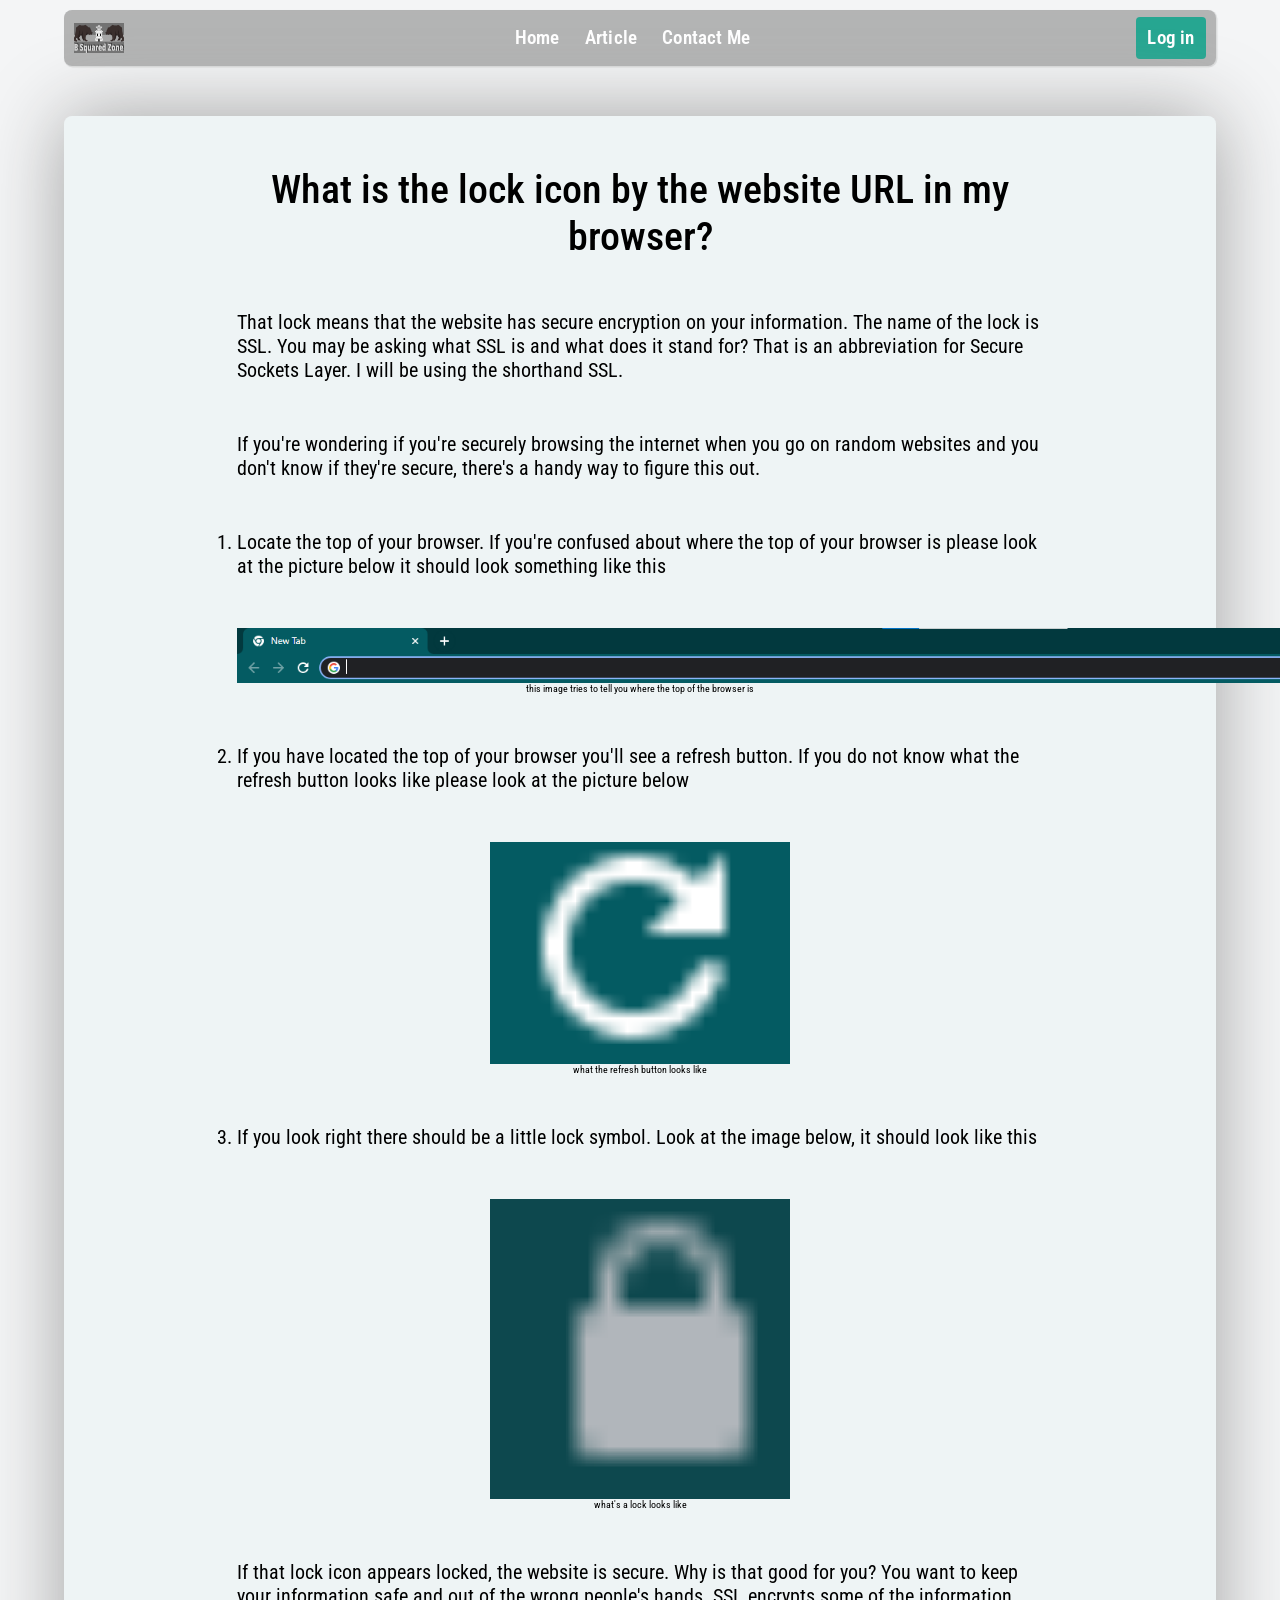
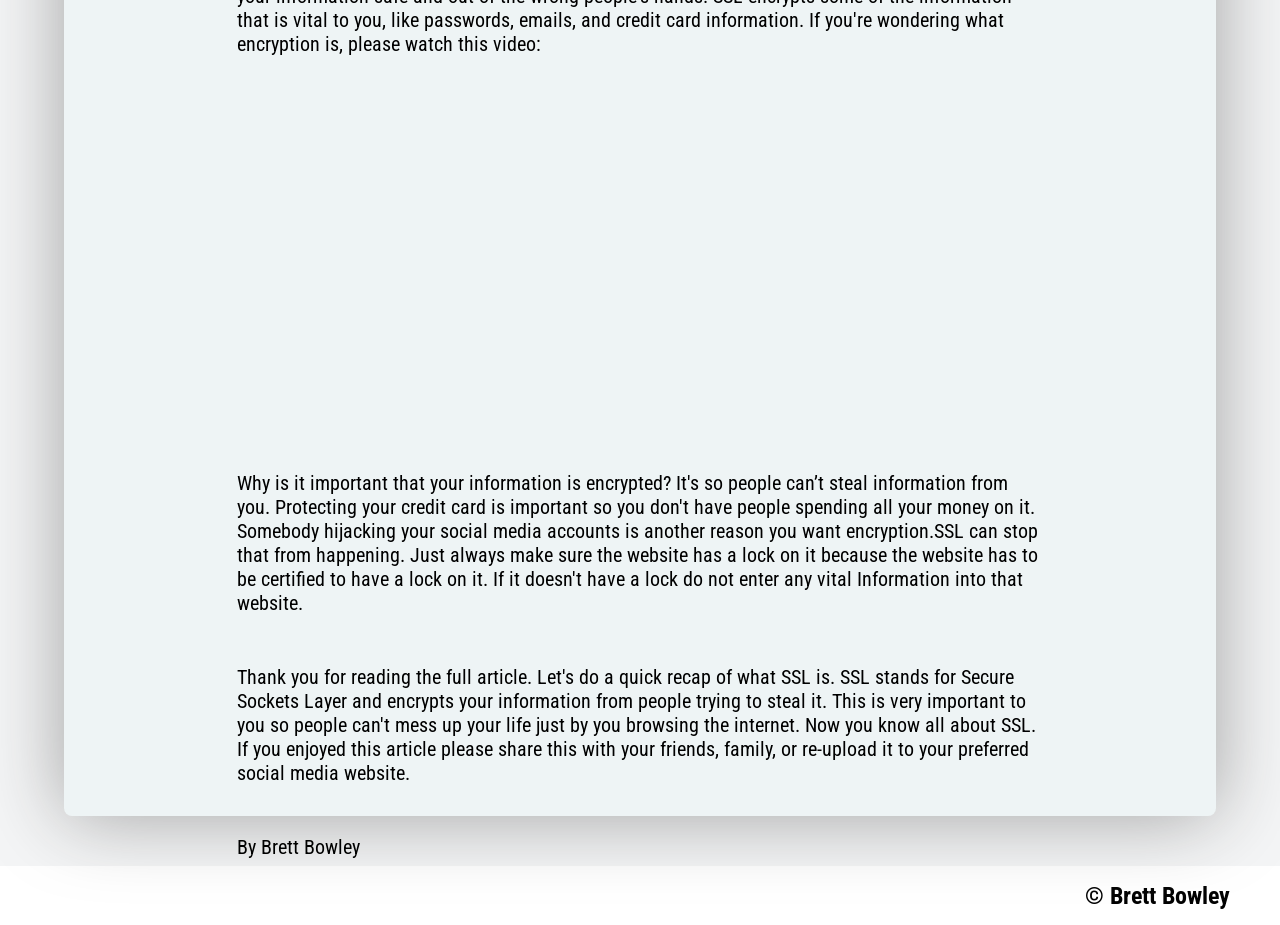
<file: SSL.html>
<!DOCTYPE html>

<head>
    <meta charset="utf-8">
    <meta content="width=device-width, initial-scale=1" name="viewport" />
    <meta name="description" content="Website description (+ SEO)">
    <meta name="keywords" content="Website keywords (+ SEO)" lang="en">
    <meta name="author" content="Brett Bowley">
    <meta name="robots" content="index, follow">

    <title>My new project</title>
    <link rel="stylesheet" href="CSS/SSL.css">
    <link rel="preconnect" href="https://fonts.googleapis.com">
    <link rel="preconnect" href="https://fonts.gstatic.com" crossorigin>
    <link href="https://fonts.googleapis.com/css2?family=Bebas+Neue&display=swap" rel="stylesheet">
    <link rel="stylesheet" href="https://cdnjs.cloudflare.com/ajax/libs/font-awesome/6.0.0-beta2/css/all.min.css">
    <link rel="preconnect" href="https://fonts.googleapis.com">
    <link rel="preconnect" href="https://fonts.gstatic.com" crossorigin>
    <link href="https://fonts.googleapis.com/css2?family=Roboto+Condensed&display=swap" rel="stylesheet">

    <style>

    </style>
</head>

<body>

    <div class="wrapper">
        <div class="container-h">
            <header>
                <nav>
                    <div class="icon"></div>
                    <ul>
                        <li><a href="index.html">Home</a></li>
                        <li><a href="Articles.html">Article</a></li>
                        <li><a href="contactMe.html">Contact Me</a></li>
                        <li><a href="#">Log in</a></li>
                    </ul>
                </nav>
                <div class="mobite-nav">
                    <div class="container-mobite-nav">
                        <div class="icon"></div>
                        <p><i class="fas fa-bars" title="Menu"></i></p>
                    </div>
                </div>
            </header>
        </div>
        <div class="container-m">
            <main>
                <div class="container-Artcle">
                    <h1>What is the lock icon by the website URL in my browser?</h1>
                    <p>That lock means that the website has secure encryption on your information. The name of the lock is SSL. You may be asking what SSL is and what does it stand for? That is an abbreviation for Secure Sockets Layer. I will be using the
                        shorthand SSL.
                    </p>
                    <p>
                        If you're wondering if you're securely browsing the internet when you go on random websites and you don't know if they're secure, there's a handy way to figure this out.
                    </p>
                    <ol>
                        <li>
                            <p>
                                Locate the top of your browser. If you're confused about where the top of your browser is please look at the picture below it should look something like this
                            </p>
                        </li>

                        <img style="width: 1200px; display: block; margin: 0 auto;" src="img/image14.png" alt="">
                        <p style="font-size: 10px; margin: 0 auto 50px auto; text-align: center;">this image tries to tell you where the top of the browser is</p>

                        <li>

                            <p>
                                If you have located the top of your browser you'll see a refresh button. If you do not know what the refresh button looks like please look at the picture below
                            </p>
                        </li>

                        <img style="width: 300px; display: block; margin: 0 auto;" src="img/image15.png" alt="">
                        <p style="font-size: 10px; margin: 0 auto 50px auto; text-align: center;">what the refresh button looks like</p>

                        <li>
                            <p>
                                If you look right there should be a little lock symbol. Look at the image below, it should look like this
                            </p>
                        </li>
                        <img style="width: 300px; display: block; margin: 0 auto;" src="img/image17.png" alt="">
                        <p style="font-size: 10px; margin: 0 auto 50px auto; text-align: center;">what's a lock looks like</p>
                    </ol>
                    <p>If that lock icon appears locked, the website is secure. Why is that good for you? You want to keep your information safe and out of the wrong people's hands. SSL encrypts some of the information that is vital to you, like passwords,
                        emails, and credit card information. If you're wondering what encryption is, please watch this video:
                    </p>
                    <iframe width="560" height="315" src="https://www.youtube.com/embed/Tw5q-SN9ZM8" title="YouTube video player" frameborder="0" allow="accelerometer; autoplay; clipboard-write; encrypted-media; gyroscope; picture-in-picture" allowfullscreen></iframe>
                    <p>Why is it important that your information is encrypted? It's so people can’t steal information from you. Protecting your credit card is important so you don't have people spending all your money on it. Somebody hijacking your social
                        media accounts is another reason you want encryption.SSL can stop that from happening. Just always make sure the website has a lock on it because the website has to be certified to have a lock on it. If it doesn't have a lock do
                        not enter any vital Information into that website. </p>
                    <p>Thank you for reading the full article. Let's do a quick recap of what SSL is. SSL stands for Secure Sockets Layer and encrypts your information from people trying to steal it. This is very important to you so people can't mess up
                        your life just by you browsing the internet. Now you know all about SSL. If you enjoyed this article please share this with your friends, family, or re-upload it to your preferred social media website.</p>
                    <p>By Brett Bowley </p>
                </div>
        </div>
        <footer>
            <h2>&copy; Brett Bowley</h2>
        </footer>
</body>

</html>
</file>
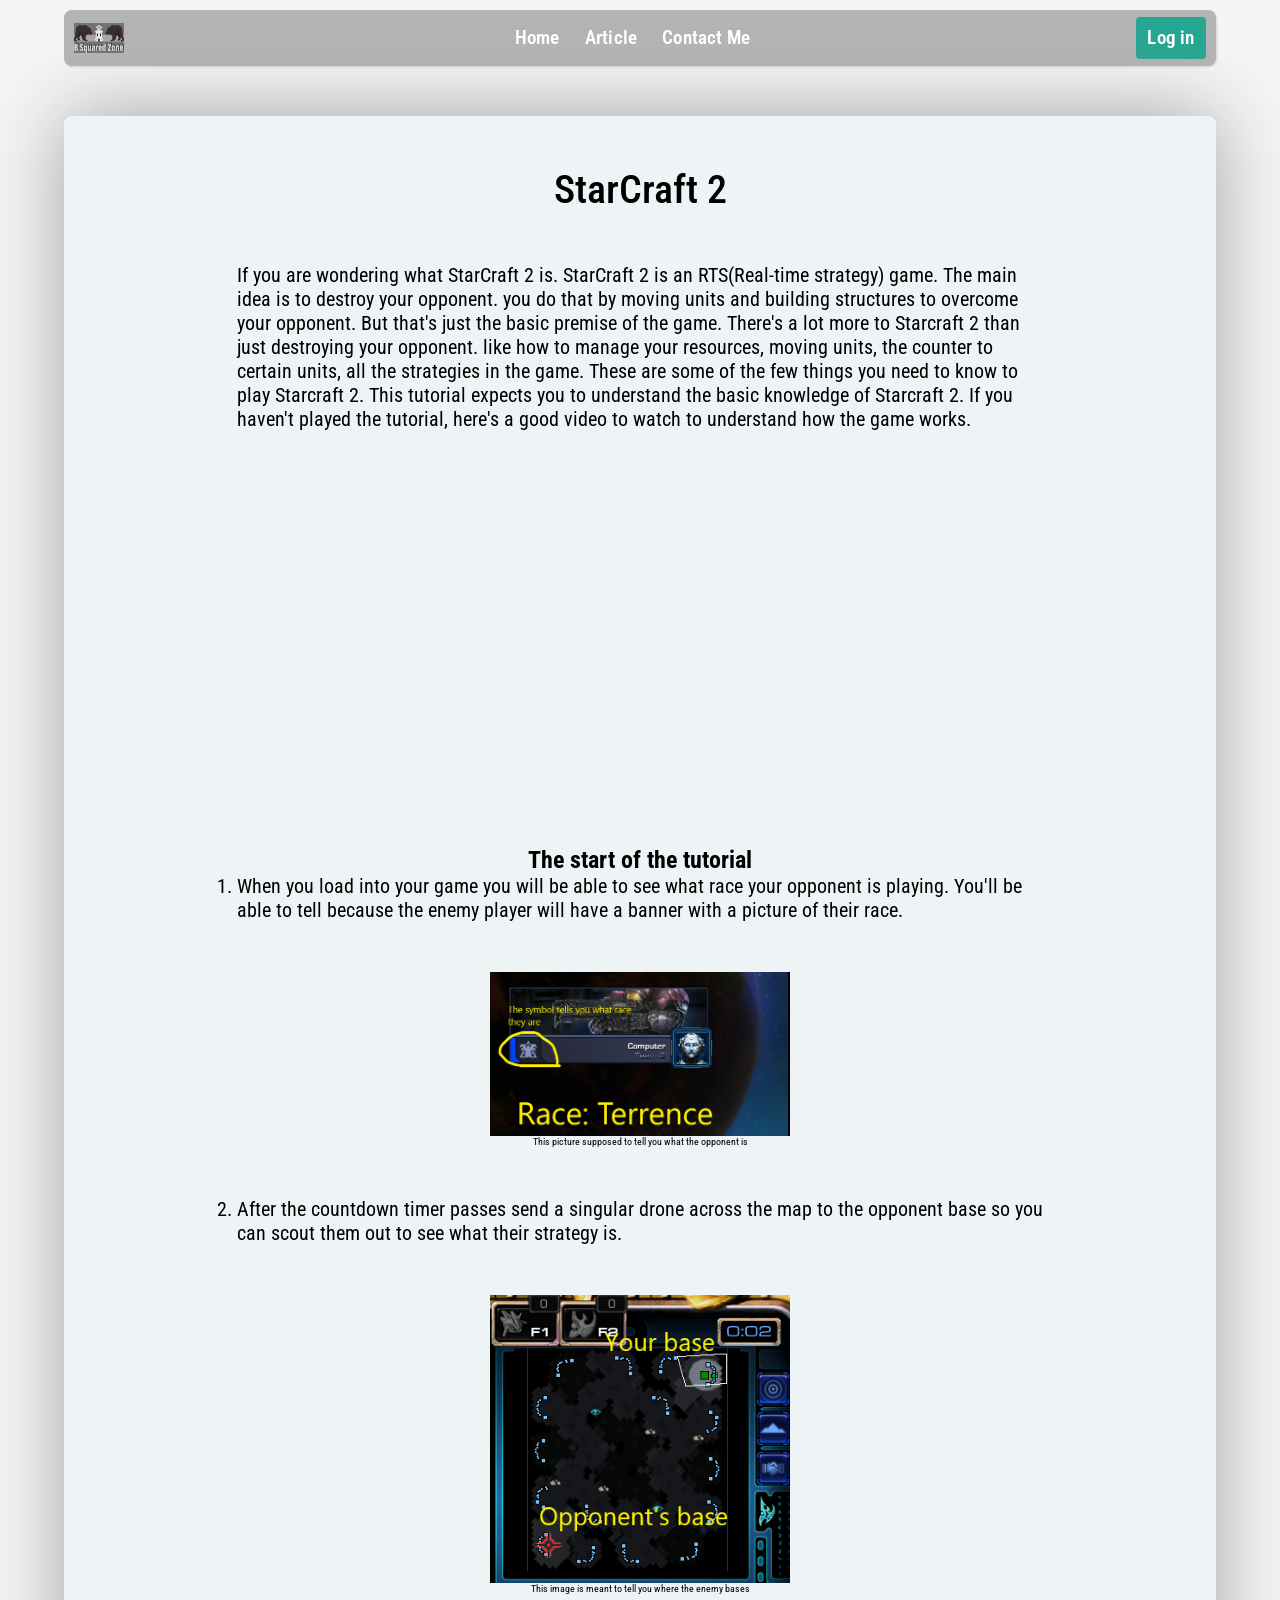
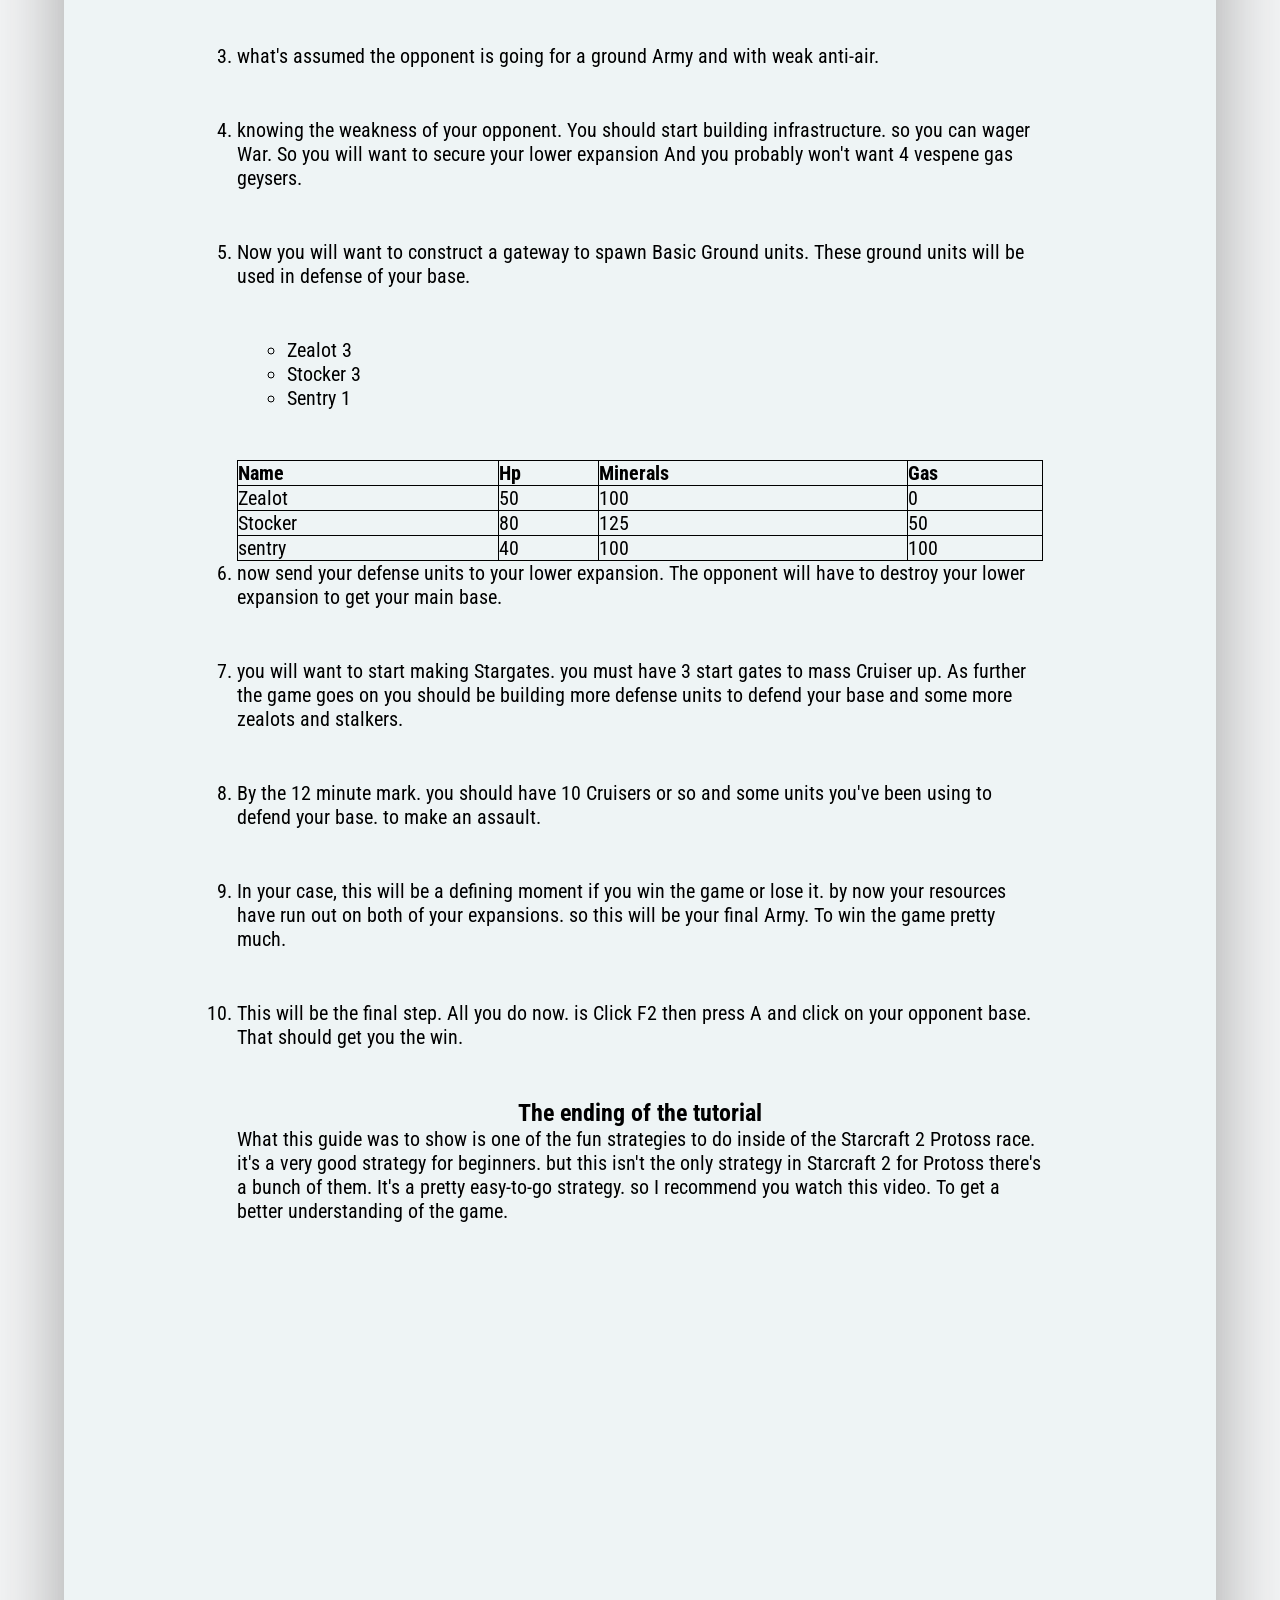
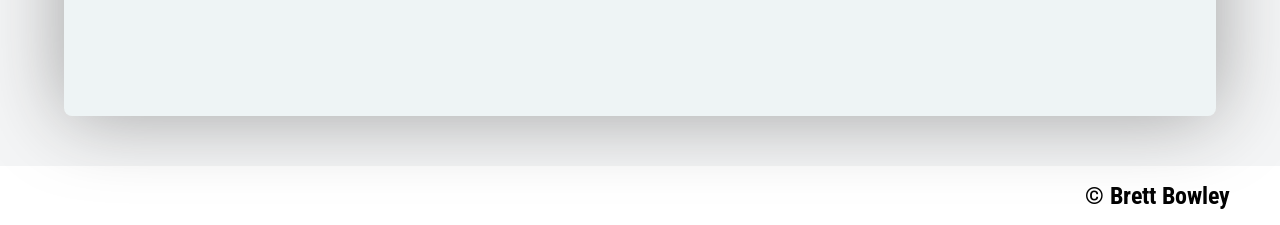
<file: Starcraft2.html>
<!DOCTYPE html>

<head>
    <meta charset="utf-8">
    <meta content="width=device-width, initial-scale=1" name="viewport" />
    <meta name="description" content="Website description (+ SEO)">
    <meta name="keywords" content="Website keywords (+ SEO)" lang="en">
    <meta name="author" content="Brett Bowley">
    <meta name="robots" content="index, follow">

    <title>My new project</title>
    <link rel="stylesheet" href="CSS/Starcraft.css">
    <link rel="preconnect" href="https://fonts.googleapis.com">
    <link rel="preconnect" href="https://fonts.gstatic.com" crossorigin>
    <link href="https://fonts.googleapis.com/css2?family=Bebas+Neue&display=swap" rel="stylesheet">
    <link rel="stylesheet" href="https://cdnjs.cloudflare.com/ajax/libs/font-awesome/6.0.0-beta2/css/all.min.css">
    <link rel="preconnect" href="https://fonts.googleapis.com">
    <link rel="preconnect" href="https://fonts.gstatic.com" crossorigin>
    <link href="https://fonts.googleapis.com/css2?family=Roboto+Condensed&display=swap" rel="stylesheet">

    <style>

    </style>
</head>

<body>

    <div class="wrapper">
        <div class="container-h">
            <header>
                <nav>
                    <div class="icon"></div>
                    <ul>
                        <li><a href="index.html">Home</a></li>
                        <li><a href="Articles.html">Article</a></li>
                        <li><a href="contactMe.html">Contact Me</a></li>
                        <li><a href="#">Log in</a></li>
                    </ul>
                </nav>
                <div class="mobite-nav">
                    <div class="container-mobite-nav">
                        <div class="icon"></div>
                        <p><i class="fas fa-bars" title="Menu"></i></p>
                    </div>
                </div>
            </header>
        </div>
        <div class="container-m">
            <main>
                <div class="container-Artcle">
                    <h1>StarCraft 2</h1>
                    <p>If you are wondering what StarCraft 2 is. StarCraft 2 is an RTS(Real-time strategy) game. The main idea is to destroy your opponent. you do that by moving units and building structures to overcome your opponent. But that's just the
                        basic premise of the game. There's a lot more to Starcraft 2 than just destroying your opponent. like how to manage your resources, moving units, the counter to certain units, all the strategies in the game. These are some of the
                        few things you need to know to play Starcraft 2. This tutorial expects you to understand the basic knowledge of Starcraft 2. If you haven't played the tutorial, here's a good video to watch to understand how the game works. </p>
                    <iframe width="560" height="315" src="https://www.youtube.com/embed/1-QtVxce44k" title="YouTube video player" frameborder="0" allow="accelerometer; autoplay; clipboard-write; encrypted-media; gyroscope; picture-in-picture" allowfullscreen></iframe>
                    <h2 style="width: 100%;text-align: center;"> The start of the tutorial </h2>
                    <ol>
                        <li>
                            <p>
                                When you load into your game you will be able to see what race your opponent is playing. You'll be able to tell because the enemy player will have a banner with a picture of their race.
                            </p>
                        </li>
                        <img style="width: 300px; display: block; margin: 0 auto;" src="img/image8.png" alt="">
                        <p style="font-size: 10px; margin: 0 auto 50px auto; text-align: center;">This picture supposed to tell you what the opponent is</p>
                        <li>
                            <p>
                                After the countdown timer passes send a singular drone across the map to the opponent base so you can scout them out to see what their strategy is.
                            </p>
                        </li>
                        <img style="width: 300px; display: block; margin: 0 auto;" src="img/image7.png" alt="">
                        <p style="font-size: 10px; margin: 0 auto 50px auto; text-align: center;">This image is meant to tell you where the enemy bases</p>
                        <li>
                            <p>
                                what's assumed the opponent is going for a ground Army and with weak anti-air.
                            </p>
                        </li>
                        <li>
                            <p>
                                knowing the weakness of your opponent. You should start building infrastructure. so you can wager War. So you will want to secure your lower expansion And you probably won't want 4 vespene gas geysers.
                            </p>
                        </li>
                        <li>
                            <p>
                                Now you will want to construct a gateway to spawn Basic Ground units. These ground units will be used in defense of your base.
                            </p>
                            <ul>
                                <li>Zealot 3</li>
                                <li>Stocker 3 </li>
                                <li>Sentry 1</li>
                            </ul>
                            <table>
                                <tr>
                                    <th>Name</th>
                                    <th>Hp</th>
                                    <th>Minerals</th>
                                    <th>Gas</th>
                                </tr>
                                <tr>
                                    <td>Zealot </td>
                                    <td>50</td>
                                    <td>100</td>
                                    <td>0</td>
                                </tr>
                                <tr>
                                    <td>Stocker</td>
                                    <td>80</td>
                                    <td>125</td>
                                    <td>50</td>
                                </tr>
                                <tr>
                                    <td>sentry</td>
                                    <td>40</td>
                                    <td>100</td>
                                    <td>100</td>
                                </tr>
                            </table>
                        </li>
                        <li>
                            <p> now send your defense units to your lower expansion. The opponent will have to destroy your lower expansion to get your main base.</p>
                        </li>
                        <li>
                            <p>you will want to start making Stargates. you must have 3 start gates to mass Cruiser up. As further the game goes on you should be building more defense units to defend your base and some more zealots and stalkers.</p>
                        </li>
                        <li>
                            <p>By the 12 minute mark. you should have 10 Cruisers or so and some units you've been using to defend your base. to make an assault.</p>
                        </li>
                        <li>
                            <p> In your case, this will be a defining moment if you win the game or lose it. by now your resources have run out on both of your expansions. so this will be your final Army. To win the game pretty much.</p>
                        </li>
                        <li>
                            <p>This will be the final step. All you do now. is Click F2 then press A and click on your opponent base. That should get you the win.</p>
                        </li>
                    </ol>
                    <h2 style="width: 100%;text-align: center;">The ending of the tutorial</h2>
                    <p>What this guide was to show is one of the fun strategies to do inside of the Starcraft 2 Protoss race. it's a very good strategy for beginners. but this isn't the only strategy in Starcraft 2 for Protoss there's a bunch of them. It's
                        a pretty easy-to-go strategy. so I recommend you watch this video. To get a better understanding of the game. </p>
                    <iframe width="560" height="315" src="https://www.youtube.com/embed/OJs6qS5TQyo" title="YouTube video player" frameborder="0" allow="accelerometer; autoplay; clipboard-write; encrypted-media; gyroscope; picture-in-picture" allowfullscreen></iframe>
                </div>
        </div>
        <footer>
            <h2>&copy; Brett Bowley</h2>
        </footer>
</body>

</html>
</file>
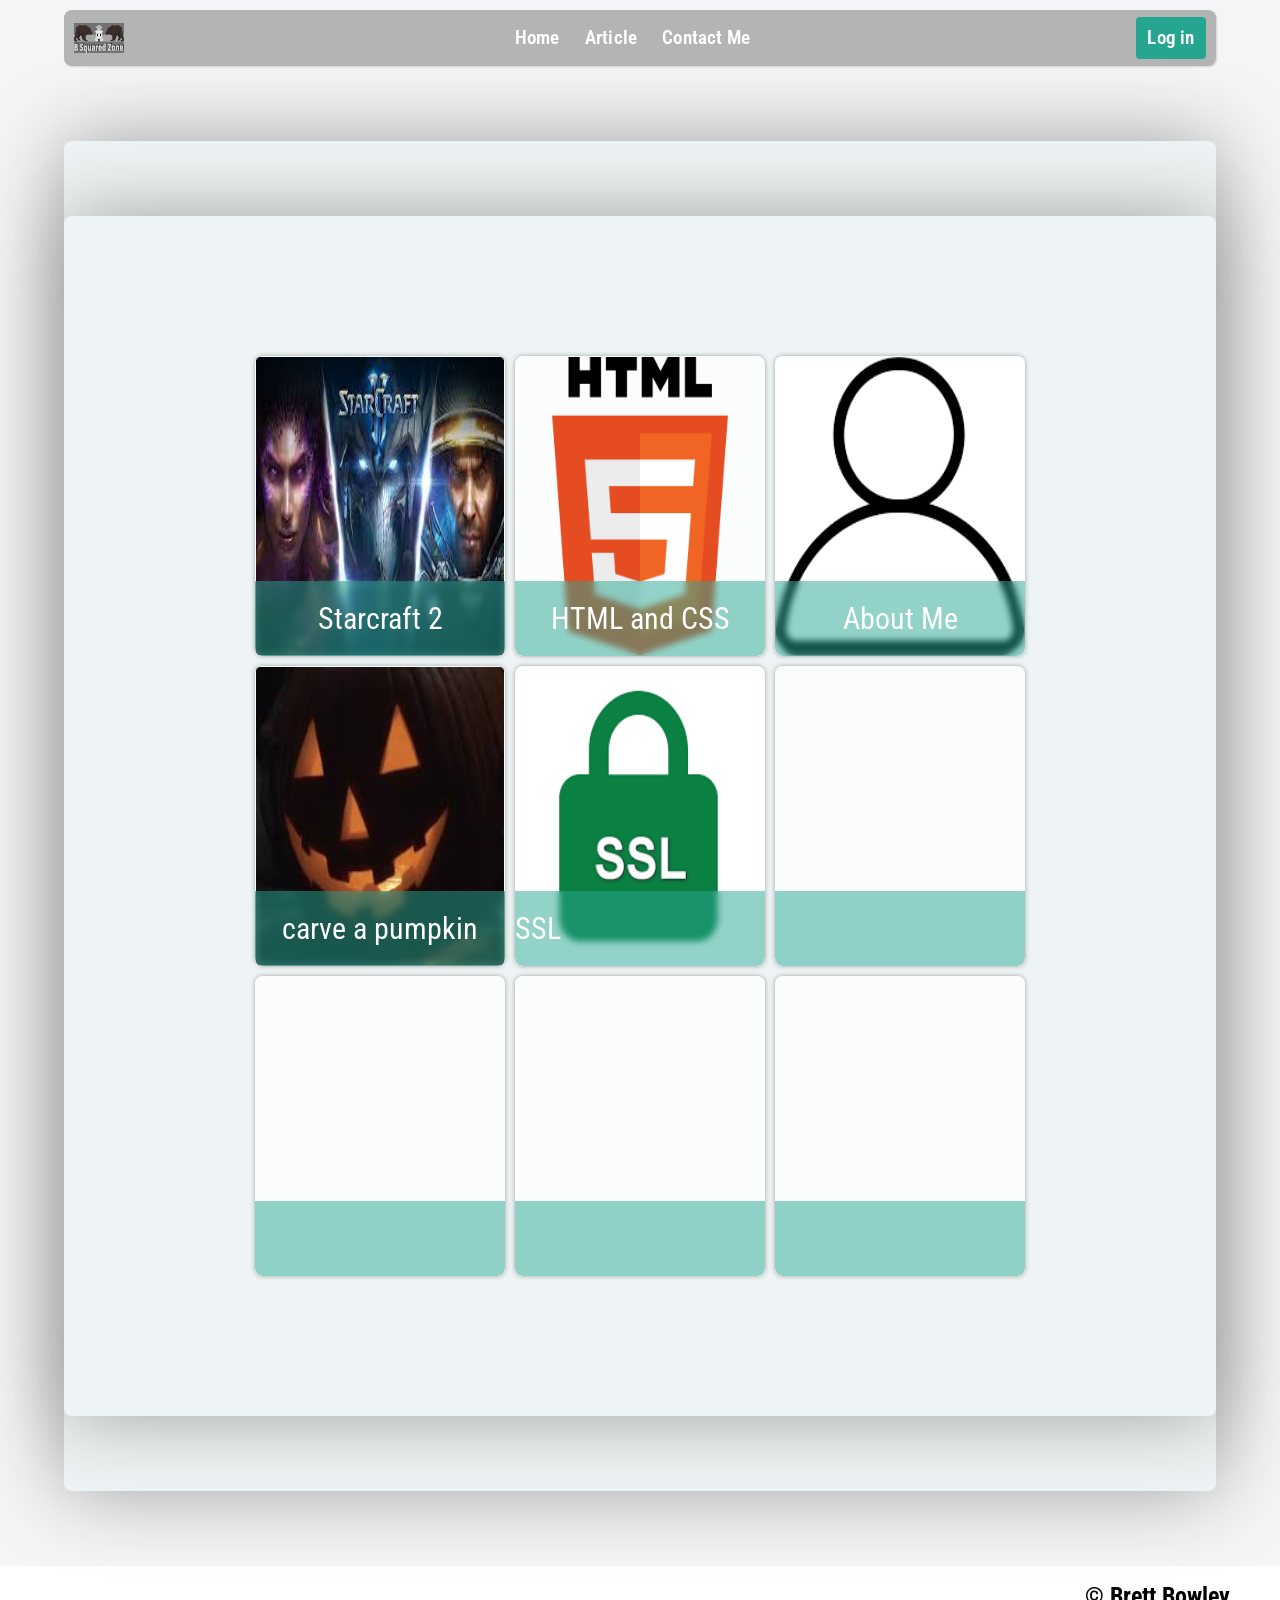
<file: Brett_Bowley_Final_Assignment/Articles.html>
<!DOCTYPE html>

<head>
    <meta charset="utf-8">
    <meta content="width=device-width, initial-scale=1" name="viewport" />
    <meta name="description" content="Website description (+ SEO)">
    <meta name="keywords" content="Website keywords (+ SEO)" lang="en">
    <meta name="author" content="Brett Bowley">
    <meta name="robots" content="index, follow">

    <title>My new project</title>
    <link rel="stylesheet" href="CSS/Article.css">
    <link rel="preconnect" href="https://fonts.googleapis.com">
    <link rel="preconnect" href="https://fonts.gstatic.com" crossorigin>
    <link href="https://fonts.googleapis.com/css2?family=Bebas+Neue&display=swap" rel="stylesheet">
    <link rel="stylesheet" href="https://cdnjs.cloudflare.com/ajax/libs/font-awesome/6.0.0-beta2/css/all.min.css">
    <link rel="preconnect" href="https://fonts.googleapis.com">
    <link rel="preconnect" href="https://fonts.gstatic.com" crossorigin>
    <link href="https://fonts.googleapis.com/css2?family=Roboto+Condensed&display=swap" rel="stylesheet">

    <style>

    </style>
</head>

<body>

    <div class="wrapper">
        <div class="container-h">
            <header>
                <nav>
                    <div class="icon"></div>
                    <ul>
                        <li><a href="index.html">Home</a></li>
                        <li><a href="Articles.html">Article</a></li>
                        <li><a href="contactMe.html">Contact Me</a></li>
                        <li><a href="#">Log in</a></li>
                    </ul>
                </nav>
                <div class="mobite-nav">
                    <div class="container-mobite-nav">
                        <div class="icon"></div>
                        <p><i class="fas fa-bars" title="Menu"></i></p>
                    </div>
                </div>
            </header>
        </div>
        <div class="container-m">
            <main>
                <div class="grid-container">

                    <div class="grid-item t1">
                        <a href="Starcraft2.html"><img src="img/download (4).jfif" alt=""></a>
                    </div>
                    <div class="grid-item t2">
                        <a href="HTML_and_CSS.html"><img src="img/1200px-HTML5_logo_and_wordmark.png" alt=""></a>
                    </div>
                    <div class="grid-item t3">
                        <a href="aboutMe.html"><img src="img/download.png" alt=""></a>
                    </div>
                    <div class="grid-item t4">
                        <a href="Carving Pumpkins.html"><img src="img/images.jfif" alt=""></a>
                    </div>
                    <div class="grid-item t5">
                        <a href="SSL.html"><img src="img/download10.png" alt=""></a>
                    </div>
                    <div class="grid-item t6"></div>

                    <div class="grid-item t7"></div>
                    <div class="grid-item t8"></div>
                    <div class="grid-item t9"></div>
                </div>

            </main>
        </div>
    </div>
    <footer>
        <h2>&copy; Brett Bowley</h2>
    </footer>
</body>

</html>
</file>
<file: CSS/index.css>
@import "base.css";
@import "bander.css";
@import "indexResponsive.css";

.container-m {
    position: relative;
    width: 100%;
    margin: 0 auto;
    position: relative;
}
body{
    background-color: white;
}
.section {
    padding: 80px 0;
    background-color: #f7f8f9;
}

.row {
    display: flex;
    flex-wrap: wrap;
    flex-direction: row;
    height: 100%;
}

.col {
    width: 100%;
    padding: 15px;
}

.col-content, .col-content-index-columns {
    position: relative;
    width: 100%;
    padding: 24px 28px 29px 28px;
    background-color: #fff;
    border-radius: 4px;
    box-shadow: 0 20px 48px 0 rgba(59, 69, 152, 0.15);
    display: flex;
    flex-direction: column;
    height: 75%;
    letter-spacing: 0.5px;
}

.index-columns {
    flex: 0 0 50%;
    height: 700px;
}

main h2 {
    text-align: center;
    font-size: 64px;
    font-weight: 700;
}

.index-columns-text h3 {
    margin-top: 20px;
    text-align: center;
    font-size: 35px;
}

.index-columns-text p {
    font-size: 24px;
    margin: 30px auto 0 auto;
    width: 90%;
    text-align: left;
    line-height: 32px;
}

/*gameEngineIcon*/

.box1 hr {
    border: solid black 1px;
    width: 78%;
    margin: 5px auto 0 auto;
    background-color: black;
}

.box2 hr {
    border: solid black 1px;
    width: 73%;
    margin: 5px auto 0 auto;
    background-color: black;
}

.box2 h4 {
    margin-top: 15px;
    text-align: center;
    font-size: 32px;
}

.gameEngineIcon {
    display: flex;
    justify-content: space-around;
    height: 33%;
    width: 100%;
    margin-top: 25px;
}

.gameEngineIcon .link {
    width: 100%;
    height: 100%;
    margin: 0 auto;
    display: flex;
    flex-direction: column;
    justify-content: center;
    align-items: center;
}

.gameEngineIcon a {
    width: 60px;
    height: 60x;
    text-decoration: none;
}

.gameEngineIcon a p {
    font-size: 50px;
    width: 60px;
    height: 60px;
    color: black;
    border: solid black 3px;
    border-radius: 50%;
    margin: 0 auto;
    display: flex;
    justify-content: center;
    align-items: center;
}

.gameEngineIcon i {
    font-size: 50px;
    width: 60px;
    height: 60px;
    color: black;
    border: solid black 3px;
    border-radius: 50%;
}

/*gameEngineIcon*/

.hrSplitterbox2 {
    border: solid black 1px;
    width: 90%;
    margin: 5px auto 0 auto;
}

/*codeLanguage*/

.codeLanguage {
    display: flex;
    justify-content: space-around;
    height: 33%;
    width: 100%;
    margin-top: 25px;
}

.codeLanguage .link {
    width: 100%;
    height: 100%;
    margin: 0 auto;
    display: flex;
    flex-direction: column;
    justify-content: center;
    align-items: center;
}

.codeLanguage a {
    width: 60px;
    height: 60x;
    text-decoration: none;
}

.codeLanguage a p {
    font-size: 50px;
    width: 60px;
    height: 60px;
    color: black;
    border: solid rgb(54, 1, 141) 3px;
    border-radius: 50%;
    margin: 0 auto;
    display: flex;
    justify-content: center;
    align-items: center;
}

.codeLanguage i {
    font-size: 50px;
    width: 60px;
    height: 60px;
    color: black;
    border: solid black 3px;
    border-radius: 50%;
    display: flex;
    justify-content: center;
    align-items: center;
}

.codeLanguage .Icon1 {
    font-size: 30px;
    color: rgb(0, 86, 151);
    border-color: rgb(0, 86, 151);
}

.codeLanguage .Icon2 {
    color: rgb(54, 1, 141);
}

.codeLanguage .Icon3 {
    font-size: 40px;
    color: rgb(240, 147, 28);
    border-color: rgb(240, 147, 28);
}

.callAct {
    height: 100%;
    background-color: #f4f5f6;
}

/*codeLanguage*/

.contactPage {
    height: 600px;
    background-color: #f0f5f4;
}

.transition2 {
    background: rgb(19, 33, 35);
    background: linear-gradient(180deg, white 0%, #f4f5f6 100%);
    height: 75px;
}
/*aboutMeInIndex*/
.aboutMeInIndex{
    position: relative;
    background-color:white;
    height: 450px;
    width: 100%;
    display: flex;
    flex-direction: column;
    justify-content: center;
    align-items: center;
}
.aboutMeInIndex p{
    font-size: 20px;
    text-align: center;
    width: 75%;
    margin: 30px auto 0 auto;
}
.aboutMeInIndex a{
    width: 200px;
    margin: 0;
    background-color: #26A691;
    border-radius: 8px;
    text-align: center;
    color: white;
    padding: 10px 30px 10px 30px;
    text-decoration: none;
    font-size: 20px;
    margin-top: 25px;
}
.aboutMeInIndex a:hover{
    color: white;
    background-color: #2fc4ab;

 }
/*aboutMeInIndex*/
</file>
<file: CSS/Article.css>
@import "base.css";
@import "articleResponsive.css";
.grid-container {
    height: 1200px;
    display: grid;
    grid-template-columns: 250px 250px 250px;
    grid-template-rows: 300px 300px 300px;
    grid-gap: 10px;
    gap: 10px;
    place-content: center;
    margin: 75px 0;
    background-color: rgb(238, 244, 245);
    box-shadow: 0px 0px 80px #A0A0A0;
    border-radius: 8px;
}

main {
    height: 100%;
    place-content: center;
    margin: 75px 0;
    background-color: rgb(238, 244, 245);
    box-shadow: 0px 0px 80px #A0A0A0;
    border-radius: 8px;
}

.grid-container>div {
    background-color: rgba(255, 255, 255, 0.8);
    text-align: center;
    font-size: 30px;
    box-shadow: 0px 0px 5px #a0a0a0;
    position: relative;
    border-radius: 8px;
    overflow: hidden;
    padding: 1px;
}

.grid-container>div::before {
    position: absolute;
    content: "";
    width: 100%;
    height: 75px;
    bottom: 0;
    right: 0;
    left: 0;
    backdrop-filter: blur(3px);
    background-color: rgb(38, 166, 145, 0.5);
}

.grid-container>div:hover:before {
    background-color: rgb(47, 196, 171, 0.5);
}

.grid-container img {
    width: 100%;
    height: 100%;
}

.grid-container .t1::before {
    content: "Starcraft 2";
    display: flex;
    justify-content: center;
    align-items: center;
    color: white;
}

.grid-container .t2::before {
    content: "HTML and CSS";
    display: flex;
    justify-content: center;
    align-items: center;
    color: white;
}

.grid-container .t3::before {
    content: "About Me";
    display: flex;
    justify-content: center;
    align-items: center;
    color: white;
}

.grid-container .t4::before {
    content: "carve a pumpkin";
    display: flex;
    justify-content: center;
    align-items: center;
    color: white;
}

.grid-container .t5::before {
    content: "SSL";
    display: flex;
    justify-content: center;
    align-items: center;
    color: white;
}

.grid-container .t7::before {
    content: "Skylander duping";
    display: flex;
    justify-content: center;
    align-items: center;
    color: white;
}
</file>
<file: CSS/Starcraft.css>
@import "base.css";
.container-Artcle {
    height: 3200px;
    width: 100%;
    background-color: rgb(238, 244, 245);
    border-radius: 8px;
    margin: 50px 0;
    box-shadow: 0px 0px 80px #A0A0A0;
    padding: 50px 15%;
}

.container-Artcle h1 {
    font-size: 40px;
    margin-bottom: 50px;
}

.container-Artcle h1:first-child {
    font-size: 40px;
    text-align: center;
    font-weight: 500;
}

.container-Artcle p {
    font-size: 20px;
    margin-bottom: 50px;
}

.container-Artcle .img {
    width: 300px;
    height: 300px;
    background: url(../img/1200px-HTML5_logo_and_wordmark.png);
    background-size: cover;
    margin: 25px auto;
}

.container-Artcle li {
    font-size: 20px;
}

.container-Artcle ul {
    margin-left: 50px;
    margin-bottom: 50px;
}

.container-Artcle .listBasic {
    margin: 0;
}

.container-Artcle iframe {
    display: block;
    margin: 0 auto;
    margin-bottom: 50px;
}

.container-Artcle table table,
td,
th {
    border: 1px solid black;
}

.container-Artcle table {
    width: 100%;
    border-collapse: collapse;
}
</file>
<file: CSS/contactMe.css>
@import "base.css";
@import "contactMeResponsive.css";
.gcssForbox {
    height: 500px;
    width: 30%;
    background-color: rgb(0, 184, 114);
    border-radius: 8px;
    position: relative;
    box-shadow: 0px 0px 80px #A0A0A0;
}

.box-container {
    height: 100vh;
    margin-top: 56px;
    width: 100%;
    display: flex;
    justify-content: space-between;
    align-items: center;
}

/*box1*/
.box-container .box1 {
    background-color: white;
}

.form{
    width: 100%;
    background:white;
    padding: 10px;
    border-radius: 8px;
}
.form h2{
    font-size: 30px;
    font-weight: 600;
    text-align: center;
}
form{
    margin-top: 15px;
    width: 400px;
    font-size: 0px;
}
input{
    width: 100%;
    height: 50px;
    padding: 0 15px;
    background-color: rgb(236, 236, 236);
    border: 1px solid #bbb;
    border-radius: 8px;
    font-size: 16px;
    font-weight: 400;
    color: black;
    transition: all 0 ease-in-out;
}
input[type="text"]:valid, input[type="email"]:valid, textarea:valid {
    background: #fff url(../img/checkmark.png) no-repeat 96% center;
    background-size: 13px 13px;
}
input + input {
    margin-top: 15px;
}

input:focus{
    border: 1px solid #61cafd;
}
input[type="reset"]{
    width: 110px;
    height: 47px;
    text-align: center;
    background-color: white;
    border: 1px solid #61cafd ;
    font-size:  600;
    letter-spacing: 0.2;
    color: #61cafd;
}
input[type="reset"]:hover {
    border: 1px solid  black ;
    color:#00aaff ;
    background: #367291;
}
input[type="submit"] {
    width: 110px;
    height: 47px;
    text-align: center;
    background-color: #61cafd ;
    border: 1px solid #61cafd ;
    font-size:  600;
    letter-spacing: 0.2;
    color: white;
}
input[type="submit"]:hover {
    border: 1px solid  #61cafd ;
    color: white;
    background-color: #2fc4ab;
}
.form textarea{
    resize: none;
    overflow: auto;
    width: 100%;
    height: 150px;
    padding: 0 15px;
    background-color: rgb(236, 236, 236);
    border: 1px solid #bbb;
    border-radius: 8px;
    font-size: 16px;
    font-weight: 400;
    color: black;
    transition: all 0.25s ease-in-out;
    margin-top: 15px;
    padding: 5px;
}
.buttons{
    display: flex;
    width: 100%;
    height: 100%;
    flex-direction: column;
    align-items: center;

}
.buttons input{
    margin-top: 10px;
    width: 100%;
    background-color: rgba(0,150,126,0.85);
}

/*box1*/

/*box2*/

.box-container .box2 {
    background-color: rgb(85, 96, 233);
}

.box-container .box2 i {
    font-size: 70px;
    color: white;
    width: 100%;
    text-align: center;
    margin-top: 25px;
}

.box-container .box2 h2 {
    color: white;
    text-align: center;
    font-size: 30px;
}

.box-container .box2 h3 {
    margin-top: 100px;
    color: white;
    text-align: center;
    font-size: 30px;
}

.box-container .box2 p {
    color: white;
    font-size: 20px;
    text-align: center;
}

.box-container .box2 p:last-child {
    position: absolute;
    left: 0;
    right: 0;
    bottom: 25px;
}

/*box2*/

/*box3*/

.box-container .box3 {
    background-color: white;
}

.box-container .box3 i {
    font-size: 70px;
    color: black;
    width: 100%;
    text-align: center;
    margin-top: 25px;
}

.box-container .box3 h2 {
    color: black;
    text-align: center;
    font-size: 30px;
}

.box-container .box3 h3 {
    margin-top: 100px;
    color: black;
    text-align: center;
    font-size: 30px;
}

.box-container .box3 p {
    color: black;
    font-size: 20px;
    text-align: center;
}
.box-container .box3 a {
    color: black;
    font-size: 20px;
    display: flex;
    justify-content: center;
}
.box-container .box3 p:last-child {
    position: absolute;
    left: 0;
    right: 0;
    bottom: 25px;
}
/*box3*/
</file>
<file: CSS/HTML_and_CSS.css>
@import "base.css";
.container-Artcle {
    height: 2900px;
    width: 100%;
    background-color: rgb(238, 244, 245);
    border-radius: 8px;
    margin: 50px 0;
    box-shadow: 0px 0px 80px #A0A0A0;
    padding: 50px 15%;
}

.container-Artcle h1 {
    font-size: 40px;
    margin-bottom: 50px;
}

.container-Artcle h1:first-child {
    font-size: 40px;
    text-align: center;
    font-weight: 500;
}

.container-Artcle p {
    font-size: 20px;
    margin-bottom: 50px;
}

.container-Artcle .img {
    width: 300px;
    height: 300px;
    background: url(../img/1200px-HTML5_logo_and_wordmark.png);
    background-size: cover;
    margin: 25px auto;
}

.container-Artcle iframe {
    display: block;
    margin: 0 auto;
    margin-bottom: 50px;
}

.container-Artcle li {
    font-size: 20px;
}

.container-Artcle ul {
    margin-left: 50px;
    margin-bottom: 50px;
}

.container-Artcle ul li a {
    text-decoration: none;
    color: black;
}
</file>
<file: CSS/skylander.css>
@import "base.css";
.container-Artcle {
    height: 2100px;
    width: 100%;
    background-color: rgb(238, 244, 245);
    border-radius: 8px;
    margin: 50px 0;
    box-shadow: 0px 0px 80px #A0A0A0;
    padding: 50px 15%;
}

.container-Artcle h1 {
    font-size: 40px;
    margin-bottom: 50px;
}

.container-Artcle h1:first-child {
    font-size: 40px;
    text-align: center;
    font-weight: 500;
}

.container-Artcle p {
    font-size: 20px;
    margin-bottom: 50px;
}

.container-Artcle .img {
    width: 300px;
    height: 300px;
    background: url(../img/1200px-HTML5_logo_and_wordmark.png);
    background-size: cover;
    margin: 25px auto;
}

.container-Artcle iframe {
    display: block;
    margin: 0 auto;
    margin-bottom: 50px;
}

.container-Artcle li {
    font-size: 20px;
}

.container-Artcle ul {
    margin-left: 50px;
    margin-bottom: 50px;
}

.container-Artcle ul li a {
    text-decoration: none;
    color: black;
}
</file>
<file: CSS/SSL.css>
@import "base.css";
.container-Artcle {
    height: 2300px;
    width: 100%;
    background-color: rgb(238, 244, 245);
    border-radius: 8px;
    margin: 50px 0;
    box-shadow: 0px 0px 80px #A0A0A0;
    padding: 50px 15%;
}

.container-Artcle h1 {
    font-size: 40px;
    margin-bottom: 50px;
}

.container-Artcle h1:first-child {
    font-size: 40px;
    text-align: center;
    font-weight: 500;
}

.container-Artcle p {
    font-size: 20px;
    margin-bottom: 50px;
}

.container-Artcle .img {
    width: 300px;
    height: 300px;
    background: url(../img/1200px-HTML5_logo_and_wordmark.png);
    background-size: cover;
    margin: 25px auto;
}

.container-Artcle iframe {
    display: block;
    margin: 0 auto;
    margin-bottom: 50px;
}

.container-Artcle li {
    font-size: 20px;
}

.container-Artcle ul {
    margin-left: 50px;
    margin-bottom: 50px;
}

.container-Artcle ul li a {
    text-decoration: none;
    color: black;
}
</file>
<file: Brett_Bowley_Final_Assignment/CSS/Article.css>
@import "base.css";
@import "articleResponsive.css";
.grid-container {
    height: 1200px;
    display: grid;
    grid-template-columns: 250px 250px 250px;
    grid-template-rows: 300px 300px 300px;
    grid-gap: 10px;
    gap: 10px;
    place-content: center;
    margin: 75px 0;
    background-color: rgb(238, 244, 245);
    box-shadow: 0px 0px 80px #A0A0A0;
    border-radius: 8px;
}

main {
    height: 100%;
    place-content: center;
    margin: 75px 0;
    background-color: rgb(238, 244, 245);
    box-shadow: 0px 0px 80px #A0A0A0;
    border-radius: 8px;
}

.grid-container>div {
    background-color: rgba(255, 255, 255, 0.8);
    text-align: center;
    font-size: 30px;
    box-shadow: 0px 0px 5px #a0a0a0;
    position: relative;
    border-radius: 8px;
    overflow: hidden;
    padding: 1px;
}

.grid-container>div::before {
    position: absolute;
    content: "";
    width: 100%;
    height: 75px;
    bottom: 0;
    right: 0;
    left: 0;
    backdrop-filter: blur(3px);
    background-color: rgb(38, 166, 145, 0.5);
}

.grid-container>div:hover:before {
    background-color: rgb(47, 196, 171, 0.5);
}

.grid-container img {
    width: 100%;
    height: 100%;
}

.grid-container .t1::before {
    content: "Starcraft 2";
    display: flex;
    justify-content: center;
    align-items: center;
    color: white;
}

.grid-container .t2::before {
    content: "HTML and CSS";
    display: flex;
    justify-content: center;
    align-items: center;
    color: white;
}

.grid-container .t3::before {
    content: "About Me";
    display: flex;
    justify-content: center;
    align-items: center;
    color: white;
}

.grid-container .t4::before {
    content: "carve a pumpkin";
    display: flex;
    justify-content: center;
    align-items: center;
    color: white;
}

.grid-container .t5::before {
    content: "SSL";
    display: flex;
    justify-content: cente r;
    align-items: center;
    color: white;
}
</file>
